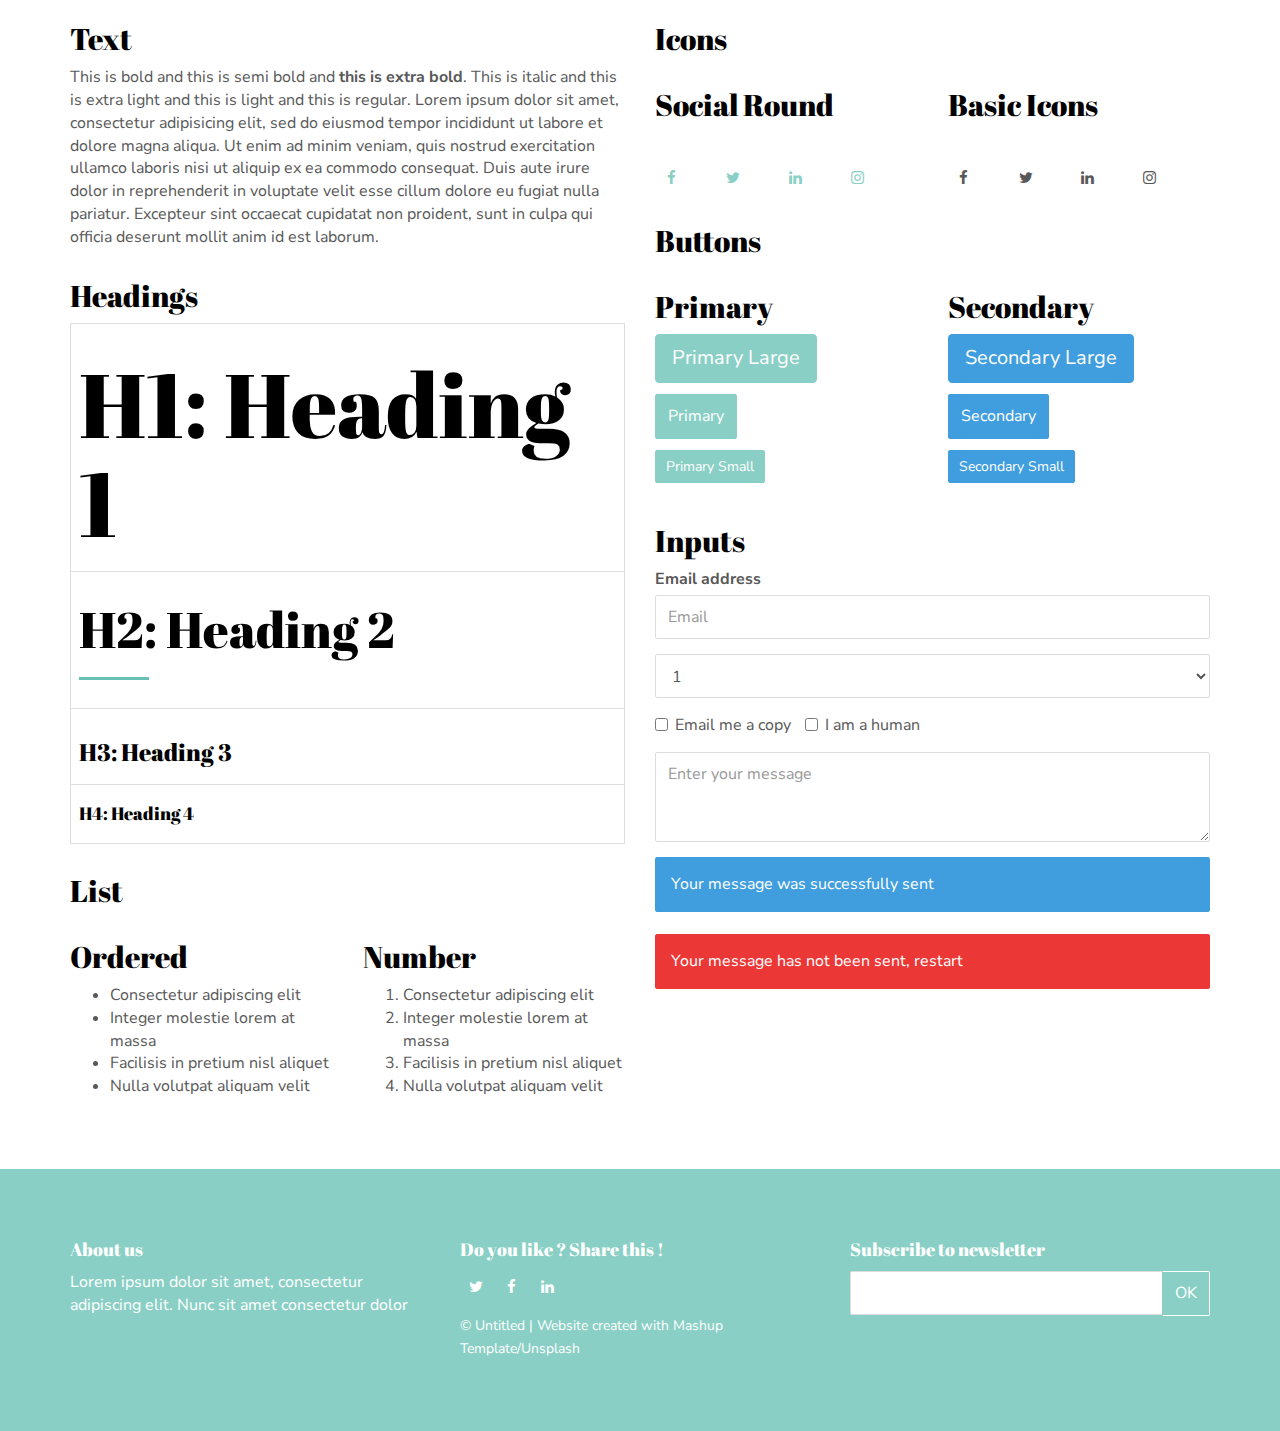
<file: components.html>
<!DOCTYPE html>
<html lang="en">

<head>
  <meta charset="UTF-8">
  <meta content="IE=edge" http-equiv="X-UA-Compatible">
  <meta content="width=device-width,initial-scale=1" name="viewport">
  <meta content="description" name="description">
  <meta name="google" content="notranslate" />
  <meta content="Mashup templates have been developped by Orson.io team" name="author">

  <!-- Disable tap highlight on IE -->
  <meta name="msapplication-tap-highlight" content="no">
  
  <link href="./assets/apple-touch-icon.png" rel="apple-touch-icon">
  <link href="./assets/favicon.ico" rel="icon">

  <title>Title page</title>  

<link href="./main.97292821.css" rel="stylesheet"></head>

<body>

 <!-- Add your content of header -->
<header>
  <nav class="navbar navbar-inverse navbar-fixed-top">
    <div class="container">
      <div class="navbar-header">
        <button type="button" class="navbar-toggle collapsed">
          <span class="sr-only">Toggle navigation</span>
          <span class="icon-bar"></span>
          <span class="icon-bar"></span>
          <span class="icon-bar"></span>
        </button>
      </div>

      <div class="navbar-collapse">
        <button type="button" class="close" aria-label="Close"><span aria-hidden="true">&times;</span></button>
        <ul class="nav navbar-nav navbar-right">
            <li><a href="./index.html#contact-section-container" title="" class="anchor-link">Contact Us</a></li>
            <li>
                <p>
                    <a href="./components.html" class="btn btn-default navbar-btn" >Components</a>
                </p>
            </li>


        </ul>

      </div>
    </div>
  </nav>
</header>



<!-- Add your site or app content here -->
  <div class="container">
    <div class="row">
      <div class="col-xs-12 col-md-6">

        <div class="template-example">
          <h2 class="template-title-example">Text</h2>
          <p>This is bold and this is semi bold and <b>this is extra bold</b>. This is italic and this is extra light and this is light
          and this is regular. Lorem ipsum dolor sit amet, consectetur adipisicing elit, sed do eiusmod
          tempor incididunt ut labore et dolore magna aliqua. Ut enim ad minim veniam,
          quis nostrud exercitation ullamco laboris nisi ut aliquip ex ea commodo
          consequat. Duis aute irure dolor in reprehenderit in voluptate velit esse
          cillum dolore eu fugiat nulla pariatur. Excepteur sint occaecat cupidatat non
          proident, sunt in culpa qui officia deserunt mollit anim id est laborum.
          </p>
        </div>

        <div class="template-example">
          <h2 class="template-title-example">Headings</h2>
          
          <table class="table table-bordered">
            <tr><td><h1>H1: Heading 1</h1></td></tr>
            <tr><td><h2>H2: Heading 2</h2></td></tr>
            <tr><td><h3>H3: Heading 3</h3></td></tr>
            <tr><td><h4>H4: Heading 4</h4></td></tr>
          </table>
        </div>

        <div class="template-example">
          <h2 class="template-title-example">List</h2>
          <div class="row">
            <div class="col-md-6">
              <h3 class="template-title-example">Ordered</h3>
              <ul>
                <li>Consectetur adipiscing elit</li>
                <li>Integer molestie lorem at massa</li>
                <li>Facilisis in pretium nisl aliquet</li>
                <li>Nulla volutpat aliquam velit</li>
              </ul>
            </div>
            <div class="col-md-6">
              <h3 class="template-title-example">Number</h3>
              <ol>
                <li>Consectetur adipiscing elit</li>
                <li>Integer molestie lorem at massa</li>
                <li>Facilisis in pretium nisl aliquet</li>
                <li>Nulla volutpat aliquam velit</li>
              </ol>
            </div>
          </div>
        </div>

        
      </div>

      <div class="col-xs-12 col-md-6">
        <div class="template-example">
          <h2 class="template-title-example">Icons</h2>
          
          <div class="row">
            <div class="col-md-6">
              <h3 class="template-title-example">Social Round</h2>
              <ul class="list-icons">
                <li>
                  <a href="" class="social-round-icon fa-icon">
                    <i class="fa fa-facebook"></i>
                  </a>
                </li>
                <li>
                  <a href="" class="social-round-icon fa-icon">
                    <i class="fa fa-twitter"></i>
                  </a>
                </li>
                <li>
                  <a href="" class="social-round-icon fa-icon">
                    <i class="fa fa-linkedin"></i>
                  </a>
                </li>
                <li>
                  <a href="" class="social-round-icon fa-icon">
                    <i class="fa fa-instagram"></i>
                  </a>
                </li>
              </ul>
            </div>
            <div class="col-md-6">
               <h3 class="template-title-example">Basic Icons</h2>
                <ul class="list-icons">
                  <li>
                    <span class="fa-icon">
                      <i class="fa fa-facebook"></i>
                    </span>
                  </li>
                  <li>
                    <span class="fa-icon">
                      <i class="fa fa-twitter"></i>
                    </span>
                  </li>
                  <li>
                    <span class="fa-icon">
                      <i class="fa fa-linkedin"></i>
                    </span>
                  </li>
                  <li>
                    <span class="fa-icon">
                      <i class="fa fa-instagram"></i>
                    </span>
                  </li>
                </ul>
            </div>

          </div>


          


        </div>

        <div class="template-example">
          <h2 class="template-title-example">Buttons</h2>
          <div class="row">
            <div class="col-md-6">
              <h3 class="template-title-example">Primary</h2>
              <div class="row">
                  <div class="col-md-6">
                  <p><a href="" class="btn btn-primary btn-lg">Primary Large</a></p>
                  <p><a href="" class="btn btn-primary">Primary </a></p>
                  <p><a href="" class="btn btn-primary btn-sm">Primary Small</a></p>
                </div>
              </div>

            </div>

            <div class="col-md-6">
              <h3 class="template-title-example">Secondary</h2>
              <div class="row">
                  <div class="col-md-6">
                  <p><a href="" class="btn btn-info btn-lg">Secondary Large</a></p>
                  <p><a href="" class="btn btn-info">Secondary </a></p>
                  <p><a href="" class="btn btn-info btn-sm">Secondary Small</a></p>
                </div>
              </div>
            </div>
          </div>
        </div>
        
        <div class="template-example">
          <h2 class="template-title-example">Inputs</h2>

            <div class="form-group">
              <label for="exampleInputEmail1">Email address</label>
              <input type="email" class="form-control" id="exampleInputEmail1" placeholder="Email">
            </div>

            <div class="form-group">
              <select class="form-control">
                <option>1</option>
                <option>2</option>
                <option>3</option>
                <option>4</option>
                <option>5</option>
              </select>
            </div>

            <div class="form-group">
              <label class="checkbox-inline">
                <input 
                type="checkbox" id="inlineCheckbox1" value="option1"> Email me a copy
              </label>
              <label class="checkbox-inline">
                <input type="checkbox" id="inlineCheckbox2" value="option2"> I am a human
              </label>
            </div>

            <div class="form-group">
              <textarea class="form-control" rows="3" placeholder="Enter your message"></textarea>
            </div>
            
            <div class="alert alert-success" role="alert">Your message was successfully sent</div>
            <div class="alert alert-danger" role="alert">Your message has not been sent, restart</div>
        </div>




      </div>
    </div>
  </div>

<footer class="footer-container white-text-container">
    <div class="container">
        <div class="row">
                <div class="col-md-4">
                    <h4>About us</h4>
                    <p>Lorem ipsum dolor sit amet, consectetur adipiscing elit. Nunc sit amet consectetur dolor</p>
                </div>

                <div class="col-md-4">
                    <h4>Do you like ? Share this !</h4>
                    <div>
                        <p>
                            <a href="https://www.twitter.com" class="fa-icon" title="">
                        <i class="fa fa-twitter" aria-hidden="true"></i>
                        </a>
                            <a href="https://www.facebook.com" class="fa-icon" title="">
                                <i class="fa fa-facebook" aria-hidden="true"></i>
                            </a>
                            <a href="https://www.linkedin.com" class="fa-icon" title="">
                                <i class="fa fa-linkedin" aria-hidden="true"></i>
                            </a>
                        </p>
                    </div>
                    <div>
                        <p><small>© Untitled | Website created with <a href="http://www.mashup-template.com/" title="Create website with free html template">Mashup Template</a>/<a href="https://www.unsplash.com/" title="Beautiful Free Images">Unsplash</a></small></p>
                    </div>

                </div>

                <div class="col-md-4">
                        
                    <h4>Subscribe to newsletter</h4>
                    
                    <div class="form-group">
                        <div class="input-group">
                            <input type="text" class="form-control footer-input-text">
                            <div class="input-group-btn">
                                <button type="button" class="btn btn-default btn-newsletter ">OK</button>
                            </div>
                        </div>
                        
                        
                    </div>
                </div>
        </div>
    </div>
</footer>

<script>
document.addEventListener("DOMContentLoaded", function (event) {
  navbarToggleSidebar();
});
</script>
<script type="text/javascript" src="./main.faaf51f9.js"></script>
</file>
<file: main.97292821.css>
@import url(https://fonts.googleapis.com/css?family=Abril+Fatface|Lato|Nunito+Sans:400,600);@import url(https://maxcdn.bootstrapcdn.com/font-awesome/4.7.0/css/font-awesome.min.css);/*!
 * Bootstrap v3.3.7 (http://getbootstrap.com)
 * Copyright 2011-2016 Twitter, Inc.
 * Licensed under MIT (https://github.com/twbs/bootstrap/blob/master/LICENSE)
 */
/*! normalize.css v3.0.3 | MIT License | github.com/necolas/normalize.css */html{font-family:sans-serif;-ms-text-size-adjust:100%;-webkit-text-size-adjust:100%}body{margin:0}article,aside,details,figcaption,figure,footer,header,hgroup,main,menu,nav,section,summary{display:block}audio,canvas,progress,video{display:inline-block;vertical-align:baseline}audio:not([controls]){display:none;height:0}[hidden],template{display:none}a{background-color:transparent}a:active,a:hover{outline:0}abbr[title]{border-bottom:1px dotted}b,strong{font-weight:700}dfn{font-style:italic}h1{font-size:2em;margin:.67em 0}mark{background:#ff0;color:#000}small{font-size:80%}sub,sup{font-size:75%;line-height:0;position:relative;vertical-align:baseline}sup{top:-.5em}sub{bottom:-.25em}img{border:0}svg:not(:root){overflow:hidden}figure{margin:1em 40px}hr{box-sizing:content-box;height:0}pre{overflow:auto}code,kbd,pre,samp{font-family:monospace,monospace;font-size:1em}button,input,optgroup,select,textarea{color:inherit;font:inherit;margin:0}button{overflow:visible}button,select{text-transform:none}button,html input[type=button],input[type=reset],input[type=submit]{-webkit-appearance:button;cursor:pointer}button[disabled],html input[disabled]{cursor:default}button::-moz-focus-inner,input::-moz-focus-inner{border:0;padding:0}input{line-height:normal}input[type=checkbox],input[type=radio]{box-sizing:border-box;padding:0}input[type=number]::-webkit-inner-spin-button,input[type=number]::-webkit-outer-spin-button{height:auto}input[type=search]{-webkit-appearance:textfield;box-sizing:content-box}input[type=search]::-webkit-search-cancel-button,input[type=search]::-webkit-search-decoration{-webkit-appearance:none}fieldset{border:1px solid silver;margin:0 2px;padding:.35em .625em .75em}textarea{overflow:auto}optgroup{font-weight:700}table{border-collapse:collapse;border-spacing:0}td,th{padding:0}

/*! Source: https://github.com/h5bp/html5-boilerplate/blob/master/src/css/main.css */@media print{*,:after,:before{background:transparent!important;color:#000!important;box-shadow:none!important;text-shadow:none!important}a,a:visited{text-decoration:underline}a[href]:after{content:" (" attr(href) ")"}abbr[title]:after{content:" (" attr(title) ")"}a[href^="#"]:after,a[href^="javascript:"]:after{content:""}blockquote,pre{border:1px solid #999;page-break-inside:avoid}thead{display:table-header-group}img,tr{page-break-inside:avoid}img{max-width:100%!important}h2,h3,p{orphans:3;widows:3}h2,h3{page-break-after:avoid}.navbar{display:none}.btn>.caret,.dropup>.btn>.caret{border-top-color:#000!important}.label{border:1px solid #000}.table{border-collapse:collapse!important}.table td,.table th{background-color:#fff!important}.table-bordered td,.table-bordered th{border:1px solid #ddd!important}}*,:after,:before{-webkit-box-sizing:border-box;-moz-box-sizing:border-box;box-sizing:border-box}html{font-size:10px;-webkit-tap-highlight-color:transparent}body{font-family:Nunito Sans,Helvetica,Arial,sans-serif;font-size:16px;line-height:1.42857;color:#585858;background-color:#fff}button,input,select,textarea{font-family:inherit;font-size:inherit;line-height:inherit}a{color:#8acfc5;text-decoration:none}a:focus,a:hover{color:#54b9aa;text-decoration:underline}a:focus{outline:5px auto -webkit-focus-ring-color;outline-offset:-2px}figure{margin:0}img{vertical-align:middle}.img-responsive{display:block;max-width:100%;height:auto}.img-rounded{border-radius:4px}.img-thumbnail{padding:4px;line-height:1.42857;background-color:#fff;border:1px solid #ddd;border-radius:2px;-webkit-transition:all .2s ease-in-out;-o-transition:all .2s ease-in-out;transition:all .2s ease-in-out;display:inline-block;max-width:100%;height:auto}.img-circle{border-radius:50%}hr{margin-top:22px;margin-bottom:22px;border:0;border-top:1px solid #eee}.sr-only{position:absolute;width:1px;height:1px;margin:-1px;padding:0;overflow:hidden;clip:rect(0,0,0,0);border:0}.sr-only-focusable:active,.sr-only-focusable:focus{position:static;width:auto;height:auto;margin:0;overflow:visible;clip:auto}[role=button]{cursor:pointer}.h1,.h2,.h3,.h4,.h5,.h6,h1,h2,h3,h4,h5,h6{font-family:Abril Fatface,Times New Roman,Times,serif;font-weight:500;line-height:1.1;color:#000}.h1 .small,.h1 small,.h2 .small,.h2 small,.h3 .small,.h3 small,.h4 .small,.h4 small,.h5 .small,.h5 small,.h6 .small,.h6 small,h1 .small,h1 small,h2 .small,h2 small,h3 .small,h3 small,h4 .small,h4 small,h5 .small,h5 small,h6 .small,h6 small{font-weight:400;line-height:1;color:#777}.h1,.h2,.h3,h1,h2,h3{margin-top:22px;margin-bottom:11px}.h1 .small,.h1 small,.h2 .small,.h2 small,.h3 .small,.h3 small,h1 .small,h1 small,h2 .small,h2 small,h3 .small,h3 small{font-size:65%}.h4,.h5,.h6,h4,h5,h6{margin-top:11px;margin-bottom:11px}.h4 .small,.h4 small,.h5 .small,.h5 small,.h6 .small,.h6 small,h4 .small,h4 small,h5 .small,h5 small,h6 .small,h6 small{font-size:75%}.h1,h1{font-size:90px}.h2,h2{font-size:50px}.h3,h3{font-size:24px}.h4,.h5,h4,h5{font-size:18px}.h6,h6{font-size:16px}p{margin:0 0 11px}.lead{margin-bottom:22px;font-size:18px;font-weight:300;line-height:1.4}@media (min-width:768px){.lead{font-size:24px}}.small,small{font-size:87%}.mark,mark{background-color:#fcf8e3;padding:.2em}.text-left{text-align:left}.text-right{text-align:right}.text-center{text-align:center}.text-justify{text-align:justify}.text-nowrap{white-space:nowrap}.text-lowercase{text-transform:lowercase}.initialism,.text-uppercase{text-transform:uppercase}.text-capitalize{text-transform:capitalize}.text-muted{color:#777}.text-primary{color:#8acfc5}a.text-primary:focus,a.text-primary:hover{color:#66c0b3}.text-success{color:#fff}a.text-success:focus,a.text-success:hover{color:#e6e6e6}.text-info{color:#31708f}a.text-info:focus,a.text-info:hover{color:#245269}.text-warning{color:#8a6d3b}a.text-warning:focus,a.text-warning:hover{color:#66512c}.text-danger{color:#fff}a.text-danger:focus,a.text-danger:hover{color:#e6e6e6}.bg-primary{color:#fff;background-color:#8acfc5}a.bg-primary:focus,a.bg-primary:hover{background-color:#66c0b3}.bg-success{background-color:#409ede}a.bg-success:focus,a.bg-success:hover{background-color:#2385c8}.bg-info{background-color:#d9edf7}a.bg-info:focus,a.bg-info:hover{background-color:#afd9ee}.bg-warning{background-color:#fcf8e3}a.bg-warning:focus,a.bg-warning:hover{background-color:#f7ecb5}.bg-danger{background-color:#ec3737}a.bg-danger:focus,a.bg-danger:hover{background-color:#db1515}.page-header{padding-bottom:10px;margin:44px 0 22px;border-bottom:1px solid #eee}ol,ul{margin-top:0;margin-bottom:11px}ol ol,ol ul,ul ol,ul ul{margin-bottom:0}.list-inline,.list-unstyled{padding-left:0;list-style:none}.list-inline{margin-left:-5px}.list-inline>li{display:inline-block;padding-left:5px;padding-right:5px}dl{margin-top:0;margin-bottom:22px}dd,dt{line-height:1.42857}dt{font-weight:700}dd{margin-left:0}.dl-horizontal dd:after,.dl-horizontal dd:before{content:" ";display:table}.dl-horizontal dd:after{clear:both}@media (min-width:768px){.dl-horizontal dt{float:left;width:160px;clear:left;text-align:right;overflow:hidden;text-overflow:ellipsis;white-space:nowrap}.dl-horizontal dd{margin-left:180px}}abbr[data-original-title],abbr[title]{cursor:help;border-bottom:1px dotted #777}.initialism{font-size:90%}blockquote{padding:11px 22px;margin:0 0 22px;font-size:20px;border-left:5px solid #eee}blockquote ol:last-child,blockquote p:last-child,blockquote ul:last-child{margin-bottom:0}blockquote .small,blockquote footer,blockquote small{display:block;font-size:80%;line-height:1.42857;color:#777}blockquote .small:before,blockquote footer:before,blockquote small:before{content:"\2014   \A0"}.blockquote-reverse,blockquote.pull-right{padding-right:15px;padding-left:0;border-right:5px solid #eee;border-left:0;text-align:right}.blockquote-reverse .small:before,.blockquote-reverse footer:before,.blockquote-reverse small:before,blockquote.pull-right .small:before,blockquote.pull-right footer:before,blockquote.pull-right small:before{content:""}.blockquote-reverse .small:after,.blockquote-reverse footer:after,.blockquote-reverse small:after,blockquote.pull-right .small:after,blockquote.pull-right footer:after,blockquote.pull-right small:after{content:"\A0   \2014"}address{margin-bottom:22px;font-style:normal;line-height:1.42857}code,kbd,pre,samp{font-family:Menlo,Monaco,Consolas,Courier New,monospace}code{color:#c7254e;background-color:#f9f2f4}code,kbd{padding:2px 4px;font-size:90%;border-radius:2px}kbd{color:#fff;background-color:#333;box-shadow:inset 0 -1px 0 rgba(0,0,0,.25)}kbd kbd{padding:0;font-size:100%;font-weight:700;box-shadow:none}pre{display:block;padding:10.5px;margin:0 0 11px;font-size:15px;line-height:1.42857;word-break:break-all;word-wrap:break-word;color:#333;background-color:#f5f5f5;border:1px solid #ccc;border-radius:2px}pre code{padding:0;font-size:inherit;color:inherit;white-space:pre-wrap;background-color:transparent;border-radius:0}.pre-scrollable{max-height:340px;overflow-y:scroll}.container{margin-right:auto;margin-left:auto;padding-left:15px;padding-right:15px}.container:after,.container:before{content:" ";display:table}.container:after{clear:both}@media (min-width:768px){.container{width:750px}}@media (min-width:992px){.container{width:970px}}@media (min-width:1200px){.container{width:1170px}}.container-fluid{margin-right:auto;margin-left:auto;padding-left:15px;padding-right:15px}.container-fluid:after,.container-fluid:before{content:" ";display:table}.container-fluid:after{clear:both}.row{margin-left:-15px;margin-right:-15px}.row:after,.row:before{content:" ";display:table}.row:after{clear:both}.col-lg-1,.col-lg-2,.col-lg-3,.col-lg-4,.col-lg-5,.col-lg-6,.col-lg-7,.col-lg-8,.col-lg-9,.col-lg-10,.col-lg-11,.col-lg-12,.col-md-1,.col-md-2,.col-md-3,.col-md-4,.col-md-5,.col-md-6,.col-md-7,.col-md-8,.col-md-9,.col-md-10,.col-md-11,.col-md-12,.col-sm-1,.col-sm-2,.col-sm-3,.col-sm-4,.col-sm-5,.col-sm-6,.col-sm-7,.col-sm-8,.col-sm-9,.col-sm-10,.col-sm-11,.col-sm-12,.col-xs-1,.col-xs-2,.col-xs-3,.col-xs-4,.col-xs-5,.col-xs-6,.col-xs-7,.col-xs-8,.col-xs-9,.col-xs-10,.col-xs-11,.col-xs-12{position:relative;min-height:1px;padding-left:15px;padding-right:15px}.col-xs-1,.col-xs-2,.col-xs-3,.col-xs-4,.col-xs-5,.col-xs-6,.col-xs-7,.col-xs-8,.col-xs-9,.col-xs-10,.col-xs-11,.col-xs-12{float:left}.col-xs-1{width:8.33333%}.col-xs-2{width:16.66667%}.col-xs-3{width:25%}.col-xs-4{width:33.33333%}.col-xs-5{width:41.66667%}.col-xs-6{width:50%}.col-xs-7{width:58.33333%}.col-xs-8{width:66.66667%}.col-xs-9{width:75%}.col-xs-10{width:83.33333%}.col-xs-11{width:91.66667%}.col-xs-12{width:100%}.col-xs-pull-0{right:auto}.col-xs-pull-1{right:8.33333%}.col-xs-pull-2{right:16.66667%}.col-xs-pull-3{right:25%}.col-xs-pull-4{right:33.33333%}.col-xs-pull-5{right:41.66667%}.col-xs-pull-6{right:50%}.col-xs-pull-7{right:58.33333%}.col-xs-pull-8{right:66.66667%}.col-xs-pull-9{right:75%}.col-xs-pull-10{right:83.33333%}.col-xs-pull-11{right:91.66667%}.col-xs-pull-12{right:100%}.col-xs-push-0{left:auto}.col-xs-push-1{left:8.33333%}.col-xs-push-2{left:16.66667%}.col-xs-push-3{left:25%}.col-xs-push-4{left:33.33333%}.col-xs-push-5{left:41.66667%}.col-xs-push-6{left:50%}.col-xs-push-7{left:58.33333%}.col-xs-push-8{left:66.66667%}.col-xs-push-9{left:75%}.col-xs-push-10{left:83.33333%}.col-xs-push-11{left:91.66667%}.col-xs-push-12{left:100%}.col-xs-offset-0{margin-left:0}.col-xs-offset-1{margin-left:8.33333%}.col-xs-offset-2{margin-left:16.66667%}.col-xs-offset-3{margin-left:25%}.col-xs-offset-4{margin-left:33.33333%}.col-xs-offset-5{margin-left:41.66667%}.col-xs-offset-6{margin-left:50%}.col-xs-offset-7{margin-left:58.33333%}.col-xs-offset-8{margin-left:66.66667%}.col-xs-offset-9{margin-left:75%}.col-xs-offset-10{margin-left:83.33333%}.col-xs-offset-11{margin-left:91.66667%}.col-xs-offset-12{margin-left:100%}@media (min-width:768px){.col-sm-1,.col-sm-2,.col-sm-3,.col-sm-4,.col-sm-5,.col-sm-6,.col-sm-7,.col-sm-8,.col-sm-9,.col-sm-10,.col-sm-11,.col-sm-12{float:left}.col-sm-1{width:8.33333%}.col-sm-2{width:16.66667%}.col-sm-3{width:25%}.col-sm-4{width:33.33333%}.col-sm-5{width:41.66667%}.col-sm-6{width:50%}.col-sm-7{width:58.33333%}.col-sm-8{width:66.66667%}.col-sm-9{width:75%}.col-sm-10{width:83.33333%}.col-sm-11{width:91.66667%}.col-sm-12{width:100%}.col-sm-pull-0{right:auto}.col-sm-pull-1{right:8.33333%}.col-sm-pull-2{right:16.66667%}.col-sm-pull-3{right:25%}.col-sm-pull-4{right:33.33333%}.col-sm-pull-5{right:41.66667%}.col-sm-pull-6{right:50%}.col-sm-pull-7{right:58.33333%}.col-sm-pull-8{right:66.66667%}.col-sm-pull-9{right:75%}.col-sm-pull-10{right:83.33333%}.col-sm-pull-11{right:91.66667%}.col-sm-pull-12{right:100%}.col-sm-push-0{left:auto}.col-sm-push-1{left:8.33333%}.col-sm-push-2{left:16.66667%}.col-sm-push-3{left:25%}.col-sm-push-4{left:33.33333%}.col-sm-push-5{left:41.66667%}.col-sm-push-6{left:50%}.col-sm-push-7{left:58.33333%}.col-sm-push-8{left:66.66667%}.col-sm-push-9{left:75%}.col-sm-push-10{left:83.33333%}.col-sm-push-11{left:91.66667%}.col-sm-push-12{left:100%}.col-sm-offset-0{margin-left:0}.col-sm-offset-1{margin-left:8.33333%}.col-sm-offset-2{margin-left:16.66667%}.col-sm-offset-3{margin-left:25%}.col-sm-offset-4{margin-left:33.33333%}.col-sm-offset-5{margin-left:41.66667%}.col-sm-offset-6{margin-left:50%}.col-sm-offset-7{margin-left:58.33333%}.col-sm-offset-8{margin-left:66.66667%}.col-sm-offset-9{margin-left:75%}.col-sm-offset-10{margin-left:83.33333%}.col-sm-offset-11{margin-left:91.66667%}.col-sm-offset-12{margin-left:100%}}@media (min-width:992px){.col-md-1,.col-md-2,.col-md-3,.col-md-4,.col-md-5,.col-md-6,.col-md-7,.col-md-8,.col-md-9,.col-md-10,.col-md-11,.col-md-12{float:left}.col-md-1{width:8.33333%}.col-md-2{width:16.66667%}.col-md-3{width:25%}.col-md-4{width:33.33333%}.col-md-5{width:41.66667%}.col-md-6{width:50%}.col-md-7{width:58.33333%}.col-md-8{width:66.66667%}.col-md-9{width:75%}.col-md-10{width:83.33333%}.col-md-11{width:91.66667%}.col-md-12{width:100%}.col-md-pull-0{right:auto}.col-md-pull-1{right:8.33333%}.col-md-pull-2{right:16.66667%}.col-md-pull-3{right:25%}.col-md-pull-4{right:33.33333%}.col-md-pull-5{right:41.66667%}.col-md-pull-6{right:50%}.col-md-pull-7{right:58.33333%}.col-md-pull-8{right:66.66667%}.col-md-pull-9{right:75%}.col-md-pull-10{right:83.33333%}.col-md-pull-11{right:91.66667%}.col-md-pull-12{right:100%}.col-md-push-0{left:auto}.col-md-push-1{left:8.33333%}.col-md-push-2{left:16.66667%}.col-md-push-3{left:25%}.col-md-push-4{left:33.33333%}.col-md-push-5{left:41.66667%}.col-md-push-6{left:50%}.col-md-push-7{left:58.33333%}.col-md-push-8{left:66.66667%}.col-md-push-9{left:75%}.col-md-push-10{left:83.33333%}.col-md-push-11{left:91.66667%}.col-md-push-12{left:100%}.col-md-offset-0{margin-left:0}.col-md-offset-1{margin-left:8.33333%}.col-md-offset-2{margin-left:16.66667%}.col-md-offset-3{margin-left:25%}.col-md-offset-4{margin-left:33.33333%}.col-md-offset-5{margin-left:41.66667%}.col-md-offset-6{margin-left:50%}.col-md-offset-7{margin-left:58.33333%}.col-md-offset-8{margin-left:66.66667%}.col-md-offset-9{margin-left:75%}.col-md-offset-10{margin-left:83.33333%}.col-md-offset-11{margin-left:91.66667%}.col-md-offset-12{margin-left:100%}}@media (min-width:1200px){.col-lg-1,.col-lg-2,.col-lg-3,.col-lg-4,.col-lg-5,.col-lg-6,.col-lg-7,.col-lg-8,.col-lg-9,.col-lg-10,.col-lg-11,.col-lg-12{float:left}.col-lg-1{width:8.33333%}.col-lg-2{width:16.66667%}.col-lg-3{width:25%}.col-lg-4{width:33.33333%}.col-lg-5{width:41.66667%}.col-lg-6{width:50%}.col-lg-7{width:58.33333%}.col-lg-8{width:66.66667%}.col-lg-9{width:75%}.col-lg-10{width:83.33333%}.col-lg-11{width:91.66667%}.col-lg-12{width:100%}.col-lg-pull-0{right:auto}.col-lg-pull-1{right:8.33333%}.col-lg-pull-2{right:16.66667%}.col-lg-pull-3{right:25%}.col-lg-pull-4{right:33.33333%}.col-lg-pull-5{right:41.66667%}.col-lg-pull-6{right:50%}.col-lg-pull-7{right:58.33333%}.col-lg-pull-8{right:66.66667%}.col-lg-pull-9{right:75%}.col-lg-pull-10{right:83.33333%}.col-lg-pull-11{right:91.66667%}.col-lg-pull-12{right:100%}.col-lg-push-0{left:auto}.col-lg-push-1{left:8.33333%}.col-lg-push-2{left:16.66667%}.col-lg-push-3{left:25%}.col-lg-push-4{left:33.33333%}.col-lg-push-5{left:41.66667%}.col-lg-push-6{left:50%}.col-lg-push-7{left:58.33333%}.col-lg-push-8{left:66.66667%}.col-lg-push-9{left:75%}.col-lg-push-10{left:83.33333%}.col-lg-push-11{left:91.66667%}.col-lg-push-12{left:100%}.col-lg-offset-0{margin-left:0}.col-lg-offset-1{margin-left:8.33333%}.col-lg-offset-2{margin-left:16.66667%}.col-lg-offset-3{margin-left:25%}.col-lg-offset-4{margin-left:33.33333%}.col-lg-offset-5{margin-left:41.66667%}.col-lg-offset-6{margin-left:50%}.col-lg-offset-7{margin-left:58.33333%}.col-lg-offset-8{margin-left:66.66667%}.col-lg-offset-9{margin-left:75%}.col-lg-offset-10{margin-left:83.33333%}.col-lg-offset-11{margin-left:91.66667%}.col-lg-offset-12{margin-left:100%}}table{background-color:transparent}caption{padding-top:8px;padding-bottom:8px;color:#777}caption,th{text-align:left}.table{width:100%;max-width:100%;margin-bottom:22px}.table>tbody>tr>td,.table>tbody>tr>th,.table>tfoot>tr>td,.table>tfoot>tr>th,.table>thead>tr>td,.table>thead>tr>th{padding:8px;line-height:1.42857;vertical-align:top;border-top:1px solid #ddd}.table>thead>tr>th{vertical-align:bottom;border-bottom:2px solid #ddd}.table>caption+thead>tr:first-child>td,.table>caption+thead>tr:first-child>th,.table>colgroup+thead>tr:first-child>td,.table>colgroup+thead>tr:first-child>th,.table>thead:first-child>tr:first-child>td,.table>thead:first-child>tr:first-child>th{border-top:0}.table>tbody+tbody{border-top:2px solid #ddd}.table .table{background-color:#fff}.table-condensed>tbody>tr>td,.table-condensed>tbody>tr>th,.table-condensed>tfoot>tr>td,.table-condensed>tfoot>tr>th,.table-condensed>thead>tr>td,.table-condensed>thead>tr>th{padding:5px}.table-bordered,.table-bordered>tbody>tr>td,.table-bordered>tbody>tr>th,.table-bordered>tfoot>tr>td,.table-bordered>tfoot>tr>th,.table-bordered>thead>tr>td,.table-bordered>thead>tr>th{border:1px solid #ddd}.table-bordered>thead>tr>td,.table-bordered>thead>tr>th{border-bottom-width:2px}.table-striped>tbody>tr:nth-of-type(odd){background-color:#f9f9f9}.table-hover>tbody>tr:hover{background-color:#f5f5f5}table col[class*=col-]{position:static;float:none;display:table-column}table td[class*=col-],table th[class*=col-]{position:static;float:none;display:table-cell}.table>tbody>tr.active>td,.table>tbody>tr.active>th,.table>tbody>tr>td.active,.table>tbody>tr>th.active,.table>tfoot>tr.active>td,.table>tfoot>tr.active>th,.table>tfoot>tr>td.active,.table>tfoot>tr>th.active,.table>thead>tr.active>td,.table>thead>tr.active>th,.table>thead>tr>td.active,.table>thead>tr>th.active{background-color:#f5f5f5}.table-hover>tbody>tr.active:hover>td,.table-hover>tbody>tr.active:hover>th,.table-hover>tbody>tr:hover>.active,.table-hover>tbody>tr>td.active:hover,.table-hover>tbody>tr>th.active:hover{background-color:#e8e8e8}.table>tbody>tr.success>td,.table>tbody>tr.success>th,.table>tbody>tr>td.success,.table>tbody>tr>th.success,.table>tfoot>tr.success>td,.table>tfoot>tr.success>th,.table>tfoot>tr>td.success,.table>tfoot>tr>th.success,.table>thead>tr.success>td,.table>thead>tr.success>th,.table>thead>tr>td.success,.table>thead>tr>th.success{background-color:#409ede}.table-hover>tbody>tr.success:hover>td,.table-hover>tbody>tr.success:hover>th,.table-hover>tbody>tr:hover>.success,.table-hover>tbody>tr>td.success:hover,.table-hover>tbody>tr>th.success:hover{background-color:#2a93da}.table>tbody>tr.info>td,.table>tbody>tr.info>th,.table>tbody>tr>td.info,.table>tbody>tr>th.info,.table>tfoot>tr.info>td,.table>tfoot>tr.info>th,.table>tfoot>tr>td.info,.table>tfoot>tr>th.info,.table>thead>tr.info>td,.table>thead>tr.info>th,.table>thead>tr>td.info,.table>thead>tr>th.info{background-color:#d9edf7}.table-hover>tbody>tr.info:hover>td,.table-hover>tbody>tr.info:hover>th,.table-hover>tbody>tr:hover>.info,.table-hover>tbody>tr>td.info:hover,.table-hover>tbody>tr>th.info:hover{background-color:#c4e3f3}.table>tbody>tr.warning>td,.table>tbody>tr.warning>th,.table>tbody>tr>td.warning,.table>tbody>tr>th.warning,.table>tfoot>tr.warning>td,.table>tfoot>tr.warning>th,.table>tfoot>tr>td.warning,.table>tfoot>tr>th.warning,.table>thead>tr.warning>td,.table>thead>tr.warning>th,.table>thead>tr>td.warning,.table>thead>tr>th.warning{background-color:#fcf8e3}.table-hover>tbody>tr.warning:hover>td,.table-hover>tbody>tr.warning:hover>th,.table-hover>tbody>tr:hover>.warning,.table-hover>tbody>tr>td.warning:hover,.table-hover>tbody>tr>th.warning:hover{background-color:#faf2cc}.table>tbody>tr.danger>td,.table>tbody>tr.danger>th,.table>tbody>tr>td.danger,.table>tbody>tr>th.danger,.table>tfoot>tr.danger>td,.table>tfoot>tr.danger>th,.table>tfoot>tr>td.danger,.table>tfoot>tr>th.danger,.table>thead>tr.danger>td,.table>thead>tr.danger>th,.table>thead>tr>td.danger,.table>thead>tr>th.danger{background-color:#ec3737}.table-hover>tbody>tr.danger:hover>td,.table-hover>tbody>tr.danger:hover>th,.table-hover>tbody>tr:hover>.danger,.table-hover>tbody>tr>td.danger:hover,.table-hover>tbody>tr>th.danger:hover{background-color:#ea2020}.table-responsive{overflow-x:auto;min-height:.01%}@media screen and (max-width:767px){.table-responsive{width:100%;margin-bottom:16.5px;overflow-y:hidden;-ms-overflow-style:-ms-autohiding-scrollbar;border:1px solid #ddd}.table-responsive>.table{margin-bottom:0}.table-responsive>.table>tbody>tr>td,.table-responsive>.table>tbody>tr>th,.table-responsive>.table>tfoot>tr>td,.table-responsive>.table>tfoot>tr>th,.table-responsive>.table>thead>tr>td,.table-responsive>.table>thead>tr>th{white-space:nowrap}.table-responsive>.table-bordered{border:0}.table-responsive>.table-bordered>tbody>tr>td:first-child,.table-responsive>.table-bordered>tbody>tr>th:first-child,.table-responsive>.table-bordered>tfoot>tr>td:first-child,.table-responsive>.table-bordered>tfoot>tr>th:first-child,.table-responsive>.table-bordered>thead>tr>td:first-child,.table-responsive>.table-bordered>thead>tr>th:first-child{border-left:0}.table-responsive>.table-bordered>tbody>tr>td:last-child,.table-responsive>.table-bordered>tbody>tr>th:last-child,.table-responsive>.table-bordered>tfoot>tr>td:last-child,.table-responsive>.table-bordered>tfoot>tr>th:last-child,.table-responsive>.table-bordered>thead>tr>td:last-child,.table-responsive>.table-bordered>thead>tr>th:last-child{border-right:0}.table-responsive>.table-bordered>tbody>tr:last-child>td,.table-responsive>.table-bordered>tbody>tr:last-child>th,.table-responsive>.table-bordered>tfoot>tr:last-child>td,.table-responsive>.table-bordered>tfoot>tr:last-child>th{border-bottom:0}}fieldset{margin:0;min-width:0}fieldset,legend{padding:0;border:0}legend{display:block;width:100%;margin-bottom:22px;font-size:24px;line-height:inherit;color:#333;border-bottom:1px solid #e5e5e5}label{display:inline-block;max-width:100%;margin-bottom:5px;font-weight:700}input[type=search]{-webkit-box-sizing:border-box;-moz-box-sizing:border-box;box-sizing:border-box}input[type=checkbox],input[type=radio]{margin:4px 0 0;margin-top:1px\9;line-height:normal}input[type=file]{display:block}input[type=range]{display:block;width:100%}select[multiple],select[size]{height:auto}input[type=checkbox]:focus,input[type=file]:focus,input[type=radio]:focus{outline:5px auto -webkit-focus-ring-color;outline-offset:-2px}output{padding-top:11px}.form-control,output{display:block;font-size:16px;line-height:1.42857;color:#555}.form-control{width:100%;height:44px;padding:10px 12px;background-color:#fff;background-image:none;border:1px solid #ddd;border-radius:2px;-webkit-box-shadow:inset 0 1px 1px rgba(0,0,0,.075);box-shadow:inset 0 1px 1px rgba(0,0,0,.075);-webkit-transition:border-color .15s ease-in-out,box-shadow .15s ease-in-out;-o-transition:border-color ease-in-out .15s,box-shadow ease-in-out .15s;transition:border-color .15s ease-in-out,box-shadow .15s ease-in-out}.form-control:focus{border-color:#66afe9;-webkit-box-shadow:inset 0 1px 1px rgba(0,0,0,.075),0 0 8px rgba(102,175,233,.6);box-shadow:inset 0 1px 1px rgba(0,0,0,.075),0 0 8px rgba(102,175,233,.6)}.form-control::-moz-placeholder{color:#999;opacity:1}.form-control:-ms-input-placeholder{color:#999}.form-control::-webkit-input-placeholder{color:#999}.form-control::-ms-expand{border:0;background-color:transparent}.form-control[disabled],.form-control[readonly],fieldset[disabled] .form-control{background-color:#eee;opacity:1}.form-control[disabled],fieldset[disabled] .form-control{cursor:not-allowed}textarea.form-control{height:auto}input[type=search]{-webkit-appearance:none}@media screen and (-webkit-min-device-pixel-ratio:0){input[type=date].form-control,input[type=datetime-local].form-control,input[type=month].form-control,input[type=time].form-control{line-height:44px}.input-group-sm>.input-group-btn>input[type=date].btn,.input-group-sm>.input-group-btn>input[type=datetime-local].btn,.input-group-sm>.input-group-btn>input[type=month].btn,.input-group-sm>.input-group-btn>input[type=time].btn,.input-group-sm>input[type=date].form-control,.input-group-sm>input[type=date].input-group-addon,.input-group-sm>input[type=datetime-local].form-control,.input-group-sm>input[type=datetime-local].input-group-addon,.input-group-sm>input[type=month].form-control,.input-group-sm>input[type=month].input-group-addon,.input-group-sm>input[type=time].form-control,.input-group-sm>input[type=time].input-group-addon,.input-group-sm input[type=date],.input-group-sm input[type=datetime-local],.input-group-sm input[type=month],.input-group-sm input[type=time],input[type=date].input-sm,input[type=datetime-local].input-sm,input[type=month].input-sm,input[type=time].input-sm{line-height:33px}.input-group-lg>.input-group-btn>input[type=date].btn,.input-group-lg>.input-group-btn>input[type=datetime-local].btn,.input-group-lg>.input-group-btn>input[type=month].btn,.input-group-lg>.input-group-btn>input[type=time].btn,.input-group-lg>input[type=date].form-control,.input-group-lg>input[type=date].input-group-addon,.input-group-lg>input[type=datetime-local].form-control,.input-group-lg>input[type=datetime-local].input-group-addon,.input-group-lg>input[type=month].form-control,.input-group-lg>input[type=month].input-group-addon,.input-group-lg>input[type=time].form-control,.input-group-lg>input[type=time].input-group-addon,.input-group-lg input[type=date],.input-group-lg input[type=datetime-local],.input-group-lg input[type=month],.input-group-lg input[type=time],input[type=date].input-lg,input[type=datetime-local].input-lg,input[type=month].input-lg,input[type=time].input-lg{line-height:49px}}.form-group{margin-bottom:15px}.checkbox,.radio{position:relative;display:block;margin-top:10px;margin-bottom:10px}.checkbox label,.radio label{min-height:22px;padding-left:20px;margin-bottom:0;font-weight:400;cursor:pointer}.checkbox-inline input[type=checkbox],.checkbox input[type=checkbox],.radio-inline input[type=radio],.radio input[type=radio]{position:absolute;margin-left:-20px;margin-top:4px\9}.checkbox+.checkbox,.radio+.radio{margin-top:-5px}.checkbox-inline,.radio-inline{position:relative;display:inline-block;padding-left:20px;margin-bottom:0;vertical-align:middle;font-weight:400;cursor:pointer}.checkbox-inline+.checkbox-inline,.radio-inline+.radio-inline{margin-top:0;margin-left:10px}.checkbox-inline.disabled,.checkbox.disabled label,.radio-inline.disabled,.radio.disabled label,fieldset[disabled] .checkbox-inline,fieldset[disabled] .checkbox label,fieldset[disabled] .radio-inline,fieldset[disabled] .radio label,fieldset[disabled] input[type=checkbox],fieldset[disabled] input[type=radio],input[type=checkbox].disabled,input[type=checkbox][disabled],input[type=radio].disabled,input[type=radio][disabled]{cursor:not-allowed}.form-control-static{padding-top:11px;padding-bottom:11px;margin-bottom:0;min-height:38px}.form-control-static.input-lg,.form-control-static.input-sm,.input-group-lg>.form-control-static.form-control,.input-group-lg>.form-control-static.input-group-addon,.input-group-lg>.input-group-btn>.form-control-static.btn,.input-group-sm>.form-control-static.form-control,.input-group-sm>.form-control-static.input-group-addon,.input-group-sm>.input-group-btn>.form-control-static.btn{padding-left:0;padding-right:0}.input-group-sm>.form-control,.input-group-sm>.input-group-addon,.input-group-sm>.input-group-btn>.btn,.input-sm{height:33px;padding:5px 10px;font-size:14px;line-height:1.5;border-radius:2px}.input-group-sm>.input-group-btn>select.btn,.input-group-sm>select.form-control,.input-group-sm>select.input-group-addon,select.input-sm{height:33px;line-height:33px}.input-group-sm>.input-group-btn>select[multiple].btn,.input-group-sm>.input-group-btn>textarea.btn,.input-group-sm>select[multiple].form-control,.input-group-sm>select[multiple].input-group-addon,.input-group-sm>textarea.form-control,.input-group-sm>textarea.input-group-addon,select[multiple].input-sm,textarea.input-sm{height:auto}.form-group-sm .form-control{height:33px;padding:5px 10px;font-size:14px;line-height:1.5;border-radius:2px}.form-group-sm select.form-control{height:33px;line-height:33px}.form-group-sm select[multiple].form-control,.form-group-sm textarea.form-control{height:auto}.form-group-sm .form-control-static{height:33px;min-height:36px;padding:6px 10px;font-size:14px;line-height:1.5}.input-group-lg>.form-control,.input-group-lg>.input-group-addon,.input-group-lg>.input-group-btn>.btn,.input-lg{height:49px;padding:10px 16px;font-size:20px;line-height:1.33333;border-radius:4px}.input-group-lg>.input-group-btn>select.btn,.input-group-lg>select.form-control,.input-group-lg>select.input-group-addon,select.input-lg{height:49px;line-height:49px}.input-group-lg>.input-group-btn>select[multiple].btn,.input-group-lg>.input-group-btn>textarea.btn,.input-group-lg>select[multiple].form-control,.input-group-lg>select[multiple].input-group-addon,.input-group-lg>textarea.form-control,.input-group-lg>textarea.input-group-addon,select[multiple].input-lg,textarea.input-lg{height:auto}.form-group-lg .form-control{height:49px;padding:10px 16px;font-size:20px;line-height:1.33333;border-radius:4px}.form-group-lg select.form-control{height:49px;line-height:49px}.form-group-lg select[multiple].form-control,.form-group-lg textarea.form-control{height:auto}.form-group-lg .form-control-static{height:49px;min-height:42px;padding:11px 16px;font-size:20px;line-height:1.33333}.has-feedback{position:relative}.has-feedback .form-control{padding-right:55px}.form-control-feedback{position:absolute;top:0;right:0;z-index:2;display:block;width:44px;height:44px;line-height:44px;text-align:center;pointer-events:none}.form-group-lg .form-control+.form-control-feedback,.input-group-lg+.form-control-feedback,.input-group-lg>.form-control+.form-control-feedback,.input-group-lg>.input-group-addon+.form-control-feedback,.input-group-lg>.input-group-btn>.btn+.form-control-feedback,.input-lg+.form-control-feedback{width:49px;height:49px;line-height:49px}.form-group-sm .form-control+.form-control-feedback,.input-group-sm+.form-control-feedback,.input-group-sm>.form-control+.form-control-feedback,.input-group-sm>.input-group-addon+.form-control-feedback,.input-group-sm>.input-group-btn>.btn+.form-control-feedback,.input-sm+.form-control-feedback{width:33px;height:33px;line-height:33px}.has-success .checkbox,.has-success .checkbox-inline,.has-success.checkbox-inline label,.has-success.checkbox label,.has-success .control-label,.has-success .help-block,.has-success .radio,.has-success .radio-inline,.has-success.radio-inline label,.has-success.radio label{color:#fff}.has-success .form-control{border-color:#fff;-webkit-box-shadow:inset 0 1px 1px rgba(0,0,0,.075);box-shadow:inset 0 1px 1px rgba(0,0,0,.075)}.has-success .form-control:focus{border-color:#e6e6e6;-webkit-box-shadow:inset 0 1px 1px rgba(0,0,0,.075),0 0 6px #fff;box-shadow:inset 0 1px 1px rgba(0,0,0,.075),0 0 6px #fff}.has-success .input-group-addon{color:#fff;border-color:#fff;background-color:#409ede}.has-success .form-control-feedback{color:#fff}.has-warning .checkbox,.has-warning .checkbox-inline,.has-warning.checkbox-inline label,.has-warning.checkbox label,.has-warning .control-label,.has-warning .help-block,.has-warning .radio,.has-warning .radio-inline,.has-warning.radio-inline label,.has-warning.radio label{color:#8a6d3b}.has-warning .form-control{border-color:#8a6d3b;-webkit-box-shadow:inset 0 1px 1px rgba(0,0,0,.075);box-shadow:inset 0 1px 1px rgba(0,0,0,.075)}.has-warning .form-control:focus{border-color:#66512c;-webkit-box-shadow:inset 0 1px 1px rgba(0,0,0,.075),0 0 6px #c0a16b;box-shadow:inset 0 1px 1px rgba(0,0,0,.075),0 0 6px #c0a16b}.has-warning .input-group-addon{color:#8a6d3b;border-color:#8a6d3b;background-color:#fcf8e3}.has-warning .form-control-feedback{color:#8a6d3b}.has-error .checkbox,.has-error .checkbox-inline,.has-error.checkbox-inline label,.has-error.checkbox label,.has-error .control-label,.has-error .help-block,.has-error .radio,.has-error .radio-inline,.has-error.radio-inline label,.has-error.radio label{color:#fff}.has-error .form-control{border-color:#fff;-webkit-box-shadow:inset 0 1px 1px rgba(0,0,0,.075);box-shadow:inset 0 1px 1px rgba(0,0,0,.075)}.has-error .form-control:focus{border-color:#e6e6e6;-webkit-box-shadow:inset 0 1px 1px rgba(0,0,0,.075),0 0 6px #fff;box-shadow:inset 0 1px 1px rgba(0,0,0,.075),0 0 6px #fff}.has-error .input-group-addon{color:#fff;border-color:#fff;background-color:#ec3737}.has-error .form-control-feedback{color:#fff}.has-feedback label~.form-control-feedback{top:27px}.has-feedback label.sr-only~.form-control-feedback{top:0}.help-block{display:block;margin-top:5px;margin-bottom:10px;color:#989898}@media (min-width:768px){.form-inline .form-group{display:inline-block;margin-bottom:0;vertical-align:middle}.form-inline .form-control{display:inline-block;width:auto;vertical-align:middle}.form-inline .form-control-static{display:inline-block}.form-inline .input-group{display:inline-table;vertical-align:middle}.form-inline .input-group .form-control,.form-inline .input-group .input-group-addon,.form-inline .input-group .input-group-btn{width:auto}.form-inline .input-group>.form-control{width:100%}.form-inline .control-label{margin-bottom:0;vertical-align:middle}.form-inline .checkbox,.form-inline .radio{display:inline-block;margin-top:0;margin-bottom:0;vertical-align:middle}.form-inline .checkbox label,.form-inline .radio label{padding-left:0}.form-inline .checkbox input[type=checkbox],.form-inline .radio input[type=radio]{position:relative;margin-left:0}.form-inline .has-feedback .form-control-feedback{top:0}}.form-horizontal .checkbox,.form-horizontal .checkbox-inline,.form-horizontal .radio,.form-horizontal .radio-inline{margin-top:0;margin-bottom:0;padding-top:11px}.form-horizontal .checkbox,.form-horizontal .radio{min-height:33px}.form-horizontal .form-group{margin-left:-15px;margin-right:-15px}.form-horizontal .form-group:after,.form-horizontal .form-group:before{content:" ";display:table}.form-horizontal .form-group:after{clear:both}@media (min-width:768px){.form-horizontal .control-label{text-align:right;margin-bottom:0;padding-top:11px}}.form-horizontal .has-feedback .form-control-feedback{right:15px}@media (min-width:768px){.form-horizontal .form-group-lg .control-label{padding-top:11px;font-size:20px}}@media (min-width:768px){.form-horizontal .form-group-sm .control-label{padding-top:6px;font-size:14px}}.btn{display:inline-block;margin-bottom:0;font-weight:400;text-align:center;vertical-align:middle;touch-action:manipulation;cursor:pointer;background-image:none;border:1px solid transparent;white-space:nowrap;padding:10px 12px;font-size:16px;line-height:1.42857;border-radius:2px;-webkit-user-select:none;-moz-user-select:none;-ms-user-select:none;user-select:none}.btn.active.focus,.btn.active:focus,.btn.focus,.btn:active.focus,.btn:active:focus,.btn:focus{outline:5px auto -webkit-focus-ring-color;outline-offset:-2px}.btn.focus,.btn:focus,.btn:hover{color:#333;text-decoration:none}.btn.active,.btn:active{outline:0;background-image:none;-webkit-box-shadow:inset 0 3px 5px rgba(0,0,0,.125);box-shadow:inset 0 3px 5px rgba(0,0,0,.125)}.btn.disabled,.btn[disabled],fieldset[disabled] .btn{cursor:not-allowed;opacity:.65;filter:alpha(opacity=65);-webkit-box-shadow:none;box-shadow:none}a.btn.disabled,fieldset[disabled] a.btn{pointer-events:none}.btn-default{color:#333;background-color:#fff;border-color:#8acfc5}.btn-default.focus,.btn-default:focus{color:#333;background-color:#e6e6e6;border-color:#3f9a8d}.btn-default.active,.btn-default:active,.btn-default:hover,.open>.btn-default.dropdown-toggle{color:#333;background-color:#e6e6e6;border-color:#5fbdaf}.btn-default.active.focus,.btn-default.active:focus,.btn-default.active:hover,.btn-default:active.focus,.btn-default:active:focus,.btn-default:active:hover,.open>.btn-default.dropdown-toggle.focus,.open>.btn-default.dropdown-toggle:focus,.open>.btn-default.dropdown-toggle:hover{color:#333;background-color:#d4d4d4;border-color:#3f9a8d}.btn-default.active,.btn-default:active,.open>.btn-default.dropdown-toggle{background-image:none}.btn-default.disabled.focus,.btn-default.disabled:focus,.btn-default.disabled:hover,.btn-default[disabled].focus,.btn-default[disabled]:focus,.btn-default[disabled]:hover,fieldset[disabled] .btn-default.focus,fieldset[disabled] .btn-default:focus,fieldset[disabled] .btn-default:hover{background-color:#fff;border-color:#8acfc5}.btn-default .badge{color:#fff;background-color:#333}.btn-primary{color:#fff;background-color:#8acfc5;border-color:#8acfc5}.btn-primary.focus,.btn-primary:focus{color:#fff;background-color:#66c0b3;border-color:#3f9a8d}.btn-primary.active,.btn-primary:active,.btn-primary:hover,.open>.btn-primary.dropdown-toggle{color:#fff;background-color:#66c0b3;border-color:#5fbdaf}.btn-primary.active.focus,.btn-primary.active:focus,.btn-primary.active:hover,.btn-primary:active.focus,.btn-primary:active:focus,.btn-primary:active:hover,.open>.btn-primary.dropdown-toggle.focus,.open>.btn-primary.dropdown-toggle:focus,.open>.btn-primary.dropdown-toggle:hover{color:#fff;background-color:#4db6a7;border-color:#3f9a8d}.btn-primary.active,.btn-primary:active,.open>.btn-primary.dropdown-toggle{background-image:none}.btn-primary.disabled.focus,.btn-primary.disabled:focus,.btn-primary.disabled:hover,.btn-primary[disabled].focus,.btn-primary[disabled]:focus,.btn-primary[disabled]:hover,fieldset[disabled] .btn-primary.focus,fieldset[disabled] .btn-primary:focus,fieldset[disabled] .btn-primary:hover{background-color:#8acfc5;border-color:#8acfc5}.btn-primary .badge{color:#8acfc5;background-color:#fff}.btn-success{color:#fff;background-color:#5cb85c;border-color:#5cb85c}.btn-success.focus,.btn-success:focus{color:#fff;background-color:#449d44;border-color:#2d672d}.btn-success.active,.btn-success:active,.btn-success:hover,.open>.btn-success.dropdown-toggle{color:#fff;background-color:#449d44;border-color:#419641}.btn-success.active.focus,.btn-success.active:focus,.btn-success.active:hover,.btn-success:active.focus,.btn-success:active:focus,.btn-success:active:hover,.open>.btn-success.dropdown-toggle.focus,.open>.btn-success.dropdown-toggle:focus,.open>.btn-success.dropdown-toggle:hover{color:#fff;background-color:#398439;border-color:#2d672d}.btn-success.active,.btn-success:active,.open>.btn-success.dropdown-toggle{background-image:none}.btn-success.disabled.focus,.btn-success.disabled:focus,.btn-success.disabled:hover,.btn-success[disabled].focus,.btn-success[disabled]:focus,.btn-success[disabled]:hover,fieldset[disabled] .btn-success.focus,fieldset[disabled] .btn-success:focus,fieldset[disabled] .btn-success:hover{background-color:#5cb85c;border-color:#5cb85c}.btn-success .badge{color:#5cb85c;background-color:#fff}.btn-info{color:#fff;background-color:#409ede;border-color:#409ede}.btn-info.focus,.btn-info:focus{color:#fff;background-color:#2385c8;border-color:#175a87}.btn-info.active,.btn-info:active,.btn-info:hover,.open>.btn-info.dropdown-toggle{color:#fff;background-color:#2385c8;border-color:#217fc0}.btn-info.active.focus,.btn-info.active:focus,.btn-info.active:hover,.btn-info:active.focus,.btn-info:active:focus,.btn-info:active:hover,.open>.btn-info.dropdown-toggle.focus,.open>.btn-info.dropdown-toggle:focus,.open>.btn-info.dropdown-toggle:hover{color:#fff;background-color:#1d71aa;border-color:#175a87}.btn-info.active,.btn-info:active,.open>.btn-info.dropdown-toggle{background-image:none}.btn-info.disabled.focus,.btn-info.disabled:focus,.btn-info.disabled:hover,.btn-info[disabled].focus,.btn-info[disabled]:focus,.btn-info[disabled]:hover,fieldset[disabled] .btn-info.focus,fieldset[disabled] .btn-info:focus,fieldset[disabled] .btn-info:hover{background-color:#409ede;border-color:#409ede}.btn-info .badge{color:#409ede;background-color:#fff}.btn-warning{color:#fff;background-color:#f0ad4e;border-color:#f0ad4e}.btn-warning.focus,.btn-warning:focus{color:#fff;background-color:#ec971f;border-color:#b06d0f}.btn-warning.active,.btn-warning:active,.btn-warning:hover,.open>.btn-warning.dropdown-toggle{color:#fff;background-color:#ec971f;border-color:#eb9316}.btn-warning.active.focus,.btn-warning.active:focus,.btn-warning.active:hover,.btn-warning:active.focus,.btn-warning:active:focus,.btn-warning:active:hover,.open>.btn-warning.dropdown-toggle.focus,.open>.btn-warning.dropdown-toggle:focus,.open>.btn-warning.dropdown-toggle:hover{color:#fff;background-color:#d58512;border-color:#b06d0f}.btn-warning.active,.btn-warning:active,.open>.btn-warning.dropdown-toggle{background-image:none}.btn-warning.disabled.focus,.btn-warning.disabled:focus,.btn-warning.disabled:hover,.btn-warning[disabled].focus,.btn-warning[disabled]:focus,.btn-warning[disabled]:hover,fieldset[disabled] .btn-warning.focus,fieldset[disabled] .btn-warning:focus,fieldset[disabled] .btn-warning:hover{background-color:#f0ad4e;border-color:#f0ad4e}.btn-warning .badge{color:#f0ad4e;background-color:#fff}.btn-danger{color:#fff;background-color:#d9534f;border-color:#d9534f}.btn-danger.focus,.btn-danger:focus{color:#fff;background-color:#c9302c;border-color:#8b211e}.btn-danger.active,.btn-danger:active,.btn-danger:hover,.open>.btn-danger.dropdown-toggle{color:#fff;background-color:#c9302c;border-color:#c12e2a}.btn-danger.active.focus,.btn-danger.active:focus,.btn-danger.active:hover,.btn-danger:active.focus,.btn-danger:active:focus,.btn-danger:active:hover,.open>.btn-danger.dropdown-toggle.focus,.open>.btn-danger.dropdown-toggle:focus,.open>.btn-danger.dropdown-toggle:hover{color:#fff;background-color:#ac2925;border-color:#8b211e}.btn-danger.active,.btn-danger:active,.open>.btn-danger.dropdown-toggle{background-image:none}.btn-danger.disabled.focus,.btn-danger.disabled:focus,.btn-danger.disabled:hover,.btn-danger[disabled].focus,.btn-danger[disabled]:focus,.btn-danger[disabled]:hover,fieldset[disabled] .btn-danger.focus,fieldset[disabled] .btn-danger:focus,fieldset[disabled] .btn-danger:hover{background-color:#d9534f;border-color:#d9534f}.btn-danger .badge{color:#d9534f;background-color:#fff}.btn-link{color:#8acfc5;font-weight:400;border-radius:0}.btn-link,.btn-link.active,.btn-link:active,.btn-link[disabled],fieldset[disabled] .btn-link{background-color:transparent;-webkit-box-shadow:none;box-shadow:none}.btn-link,.btn-link:active,.btn-link:focus,.btn-link:hover{border-color:transparent}.btn-link:focus,.btn-link:hover{color:#54b9aa;text-decoration:underline;background-color:transparent}.btn-link[disabled]:focus,.btn-link[disabled]:hover,fieldset[disabled] .btn-link:focus,fieldset[disabled] .btn-link:hover{color:#777;text-decoration:none}.btn-group-lg>.btn,.btn-lg{padding:10px 16px;font-size:20px;line-height:1.33333;border-radius:4px}.btn-group-sm>.btn,.btn-sm{padding:5px 10px;font-size:14px;line-height:1.5;border-radius:2px}.btn-group-xs>.btn,.btn-xs{padding:1px 5px;font-size:14px;line-height:1.5;border-radius:2px}.btn-block{display:block;width:100%}.btn-block+.btn-block{margin-top:5px}input[type=button].btn-block,input[type=reset].btn-block,input[type=submit].btn-block{width:100%}.fade{opacity:0;-webkit-transition:opacity .15s linear;-o-transition:opacity .15s linear;transition:opacity .15s linear}.fade.in{opacity:1}.collapse{display:none}.collapse.in{display:block}tr.collapse.in{display:table-row}tbody.collapse.in{display:table-row-group}.collapsing{position:relative;height:0;overflow:hidden;-webkit-transition-property:height,visibility;transition-property:height,visibility;-webkit-transition-duration:.35s;transition-duration:.35s;-webkit-transition-timing-function:ease;transition-timing-function:ease}.caret{display:inline-block;width:0;height:0;margin-left:2px;vertical-align:middle;border-top:4px dashed;border-top:4px solid\9;border-right:4px solid transparent;border-left:4px solid transparent}.dropdown,.dropup{position:relative}.dropdown-toggle:focus{outline:0}.dropdown-menu{position:absolute;top:100%;left:0;z-index:1000;display:none;float:left;min-width:160px;padding:5px 0;margin:2px 0 0;list-style:none;font-size:16px;text-align:left;background-color:#fff;border:1px solid #ccc;border:1px solid rgba(0,0,0,.15);border-radius:2px;-webkit-box-shadow:0 6px 12px rgba(0,0,0,.175);box-shadow:0 6px 12px rgba(0,0,0,.175);background-clip:padding-box}.dropdown-menu.pull-right{right:0;left:auto}.dropdown-menu .divider{height:1px;margin:10px 0;overflow:hidden;background-color:#e5e5e5}.dropdown-menu>li>a{display:block;padding:3px 20px;clear:both;font-weight:400;line-height:1.42857;color:#333;white-space:nowrap}.dropdown-menu>li>a:focus,.dropdown-menu>li>a:hover{text-decoration:none;color:#262626;background-color:#f5f5f5}.dropdown-menu>.active>a,.dropdown-menu>.active>a:focus,.dropdown-menu>.active>a:hover{color:#fff;text-decoration:none;outline:0;background-color:#8acfc5}.dropdown-menu>.disabled>a,.dropdown-menu>.disabled>a:focus,.dropdown-menu>.disabled>a:hover{color:#777}.dropdown-menu>.disabled>a:focus,.dropdown-menu>.disabled>a:hover{text-decoration:none;background-color:transparent;background-image:none;filter:progid:DXImageTransform.Microsoft.gradient(enabled = false);cursor:not-allowed}.open>.dropdown-menu{display:block}.open>a{outline:0}.dropdown-menu-right{left:auto;right:0}.dropdown-menu-left{left:0;right:auto}.dropdown-header{display:block;padding:3px 20px;font-size:14px;line-height:1.42857;color:#777;white-space:nowrap}.dropdown-backdrop{position:fixed;left:0;right:0;bottom:0;top:0;z-index:990}.pull-right>.dropdown-menu{right:0;left:auto}.dropup .caret,.navbar-fixed-bottom .dropdown .caret{border-top:0;border-bottom:4px dashed;border-bottom:4px solid\9;content:""}.dropup .dropdown-menu,.navbar-fixed-bottom .dropdown .dropdown-menu{top:auto;bottom:100%;margin-bottom:2px}@media (min-width:768px){.navbar-right .dropdown-menu{right:0;left:auto}.navbar-right .dropdown-menu-left{left:0;right:auto}}.btn-group,.btn-group-vertical{position:relative;display:inline-block;vertical-align:middle}.btn-group-vertical>.btn,.btn-group>.btn{position:relative;float:left}.btn-group-vertical>.btn.active,.btn-group-vertical>.btn:active,.btn-group-vertical>.btn:focus,.btn-group-vertical>.btn:hover,.btn-group>.btn.active,.btn-group>.btn:active,.btn-group>.btn:focus,.btn-group>.btn:hover{z-index:2}.btn-group .btn+.btn,.btn-group .btn+.btn-group,.btn-group .btn-group+.btn,.btn-group .btn-group+.btn-group{margin-left:-1px}.btn-toolbar{margin-left:-5px}.btn-toolbar:after,.btn-toolbar:before{content:" ";display:table}.btn-toolbar:after{clear:both}.btn-toolbar .btn,.btn-toolbar .btn-group,.btn-toolbar .input-group{float:left}.btn-toolbar>.btn,.btn-toolbar>.btn-group,.btn-toolbar>.input-group{margin-left:5px}.btn-group>.btn:not(:first-child):not(:last-child):not(.dropdown-toggle){border-radius:0}.btn-group>.btn:first-child{margin-left:0}.btn-group>.btn:first-child:not(:last-child):not(.dropdown-toggle){border-bottom-right-radius:0;border-top-right-radius:0}.btn-group>.btn:last-child:not(:first-child),.btn-group>.dropdown-toggle:not(:first-child){border-bottom-left-radius:0;border-top-left-radius:0}.btn-group>.btn-group{float:left}.btn-group>.btn-group:not(:first-child):not(:last-child)>.btn{border-radius:0}.btn-group>.btn-group:first-child:not(:last-child)>.btn:last-child,.btn-group>.btn-group:first-child:not(:last-child)>.dropdown-toggle{border-bottom-right-radius:0;border-top-right-radius:0}.btn-group>.btn-group:last-child:not(:first-child)>.btn:first-child{border-bottom-left-radius:0;border-top-left-radius:0}.btn-group .dropdown-toggle:active,.btn-group.open .dropdown-toggle{outline:0}.btn-group>.btn+.dropdown-toggle{padding-left:8px;padding-right:8px}.btn-group-lg.btn-group>.btn+.dropdown-toggle,.btn-group>.btn-lg+.dropdown-toggle{padding-left:12px;padding-right:12px}.btn-group.open .dropdown-toggle{-webkit-box-shadow:inset 0 3px 5px rgba(0,0,0,.125);box-shadow:inset 0 3px 5px rgba(0,0,0,.125)}.btn-group.open .dropdown-toggle.btn-link{-webkit-box-shadow:none;box-shadow:none}.btn .caret{margin-left:0}.btn-group-lg>.btn .caret,.btn-lg .caret{border-width:5px 5px 0;border-bottom-width:0}.dropup .btn-group-lg>.btn .caret,.dropup .btn-lg .caret{border-width:0 5px 5px}.btn-group-vertical>.btn,.btn-group-vertical>.btn-group,.btn-group-vertical>.btn-group>.btn{display:block;float:none;width:100%;max-width:100%}.btn-group-vertical>.btn-group:after,.btn-group-vertical>.btn-group:before{content:" ";display:table}.btn-group-vertical>.btn-group:after{clear:both}.btn-group-vertical>.btn-group>.btn{float:none}.btn-group-vertical>.btn+.btn,.btn-group-vertical>.btn+.btn-group,.btn-group-vertical>.btn-group+.btn,.btn-group-vertical>.btn-group+.btn-group{margin-top:-1px;margin-left:0}.btn-group-vertical>.btn:not(:first-child):not(:last-child){border-radius:0}.btn-group-vertical>.btn:first-child:not(:last-child){border-top-right-radius:2px;border-top-left-radius:2px;border-bottom-right-radius:0;border-bottom-left-radius:0}.btn-group-vertical>.btn:last-child:not(:first-child){border-top-right-radius:0;border-top-left-radius:0;border-bottom-right-radius:2px;border-bottom-left-radius:2px}.btn-group-vertical>.btn-group:not(:first-child):not(:last-child)>.btn{border-radius:0}.btn-group-vertical>.btn-group:first-child:not(:last-child)>.btn:last-child,.btn-group-vertical>.btn-group:first-child:not(:last-child)>.dropdown-toggle{border-bottom-right-radius:0;border-bottom-left-radius:0}.btn-group-vertical>.btn-group:last-child:not(:first-child)>.btn:first-child{border-top-right-radius:0;border-top-left-radius:0}.btn-group-justified{display:table;width:100%;table-layout:fixed;border-collapse:separate}.btn-group-justified>.btn,.btn-group-justified>.btn-group{float:none;display:table-cell;width:1%}.btn-group-justified>.btn-group .btn{width:100%}.btn-group-justified>.btn-group .dropdown-menu{left:auto}[data-toggle=buttons]>.btn-group>.btn input[type=checkbox],[data-toggle=buttons]>.btn-group>.btn input[type=radio],[data-toggle=buttons]>.btn input[type=checkbox],[data-toggle=buttons]>.btn input[type=radio]{position:absolute;clip:rect(0,0,0,0);pointer-events:none}.input-group{position:relative;display:table;border-collapse:separate}.input-group[class*=col-]{float:none;padding-left:0;padding-right:0}.input-group .form-control{position:relative;z-index:2;float:left;width:100%;margin-bottom:0}.input-group .form-control:focus{z-index:3}.input-group-addon,.input-group-btn,.input-group .form-control{display:table-cell}.input-group-addon:not(:first-child):not(:last-child),.input-group-btn:not(:first-child):not(:last-child),.input-group .form-control:not(:first-child):not(:last-child){border-radius:0}.input-group-addon,.input-group-btn{width:1%;white-space:nowrap;vertical-align:middle}.input-group-addon{padding:10px 12px;font-size:16px;font-weight:400;line-height:1;color:#555;text-align:center;background-color:#eee;border:1px solid #ddd;border-radius:2px}.input-group-addon.input-sm,.input-group-sm>.input-group-addon,.input-group-sm>.input-group-btn>.input-group-addon.btn{padding:5px 10px;font-size:14px;border-radius:2px}.input-group-addon.input-lg,.input-group-lg>.input-group-addon,.input-group-lg>.input-group-btn>.input-group-addon.btn{padding:10px 16px;font-size:20px;border-radius:4px}.input-group-addon input[type=checkbox],.input-group-addon input[type=radio]{margin-top:0}.input-group-addon:first-child,.input-group-btn:first-child>.btn,.input-group-btn:first-child>.btn-group>.btn,.input-group-btn:first-child>.dropdown-toggle,.input-group-btn:last-child>.btn-group:not(:last-child)>.btn,.input-group-btn:last-child>.btn:not(:last-child):not(.dropdown-toggle),.input-group .form-control:first-child{border-bottom-right-radius:0;border-top-right-radius:0}.input-group-addon:first-child{border-right:0}.input-group-addon:last-child,.input-group-btn:first-child>.btn-group:not(:first-child)>.btn,.input-group-btn:first-child>.btn:not(:first-child),.input-group-btn:last-child>.btn,.input-group-btn:last-child>.btn-group>.btn,.input-group-btn:last-child>.dropdown-toggle,.input-group .form-control:last-child{border-bottom-left-radius:0;border-top-left-radius:0}.input-group-addon:last-child{border-left:0}.input-group-btn{font-size:0;white-space:nowrap}.input-group-btn,.input-group-btn>.btn{position:relative}.input-group-btn>.btn+.btn{margin-left:-1px}.input-group-btn>.btn:active,.input-group-btn>.btn:focus,.input-group-btn>.btn:hover{z-index:2}.input-group-btn:first-child>.btn,.input-group-btn:first-child>.btn-group{margin-right:-1px}.input-group-btn:last-child>.btn,.input-group-btn:last-child>.btn-group{z-index:2;margin-left:-1px}.nav{margin-bottom:0;padding-left:0;list-style:none}.nav:after,.nav:before{content:" ";display:table}.nav:after{clear:both}.nav>li,.nav>li>a{position:relative;display:block}.nav>li>a{padding:10px 15px}.nav>li>a:focus,.nav>li>a:hover{text-decoration:none;background-color:#eee}.nav>li.disabled>a{color:#777}.nav>li.disabled>a:focus,.nav>li.disabled>a:hover{color:#777;text-decoration:none;background-color:transparent;cursor:not-allowed}.nav .open>a,.nav .open>a:focus,.nav .open>a:hover{background-color:#eee;border-color:#8acfc5}.nav .nav-divider{height:1px;margin:10px 0;overflow:hidden;background-color:#e5e5e5}.nav>li>a>img{max-width:none}.nav-tabs{border-bottom:1px solid #ddd}.nav-tabs>li{float:left;margin-bottom:-1px}.nav-tabs>li>a{margin-right:2px;line-height:1.42857;border:1px solid transparent;border-radius:2px 2px 0 0}.nav-tabs>li>a:hover{border-color:#eee #eee #ddd}.nav-tabs>li.active>a,.nav-tabs>li.active>a:focus,.nav-tabs>li.active>a:hover{color:#555;background-color:#fff;border:1px solid #ddd;border-bottom-color:transparent;cursor:default}.nav-pills>li{float:left}.nav-pills>li>a{border-radius:2px}.nav-pills>li+li{margin-left:2px}.nav-pills>li.active>a,.nav-pills>li.active>a:focus,.nav-pills>li.active>a:hover{color:#fff;background-color:#8acfc5}.nav-stacked>li{float:none}.nav-stacked>li+li{margin-top:2px;margin-left:0}.nav-justified,.nav-tabs.nav-justified{width:100%}.nav-justified>li,.nav-tabs.nav-justified>li{float:none}.nav-justified>li>a,.nav-tabs.nav-justified>li>a{text-align:center;margin-bottom:5px}.nav-justified>.dropdown .dropdown-menu{top:auto;left:auto}@media (min-width:768px){.nav-justified>li,.nav-tabs.nav-justified>li{display:table-cell;width:1%}.nav-justified>li>a,.nav-tabs.nav-justified>li>a{margin-bottom:0}}.nav-tabs-justified,.nav-tabs.nav-justified{border-bottom:0}.nav-tabs-justified>li>a,.nav-tabs.nav-justified>li>a{margin-right:0;border-radius:2px}.nav-tabs-justified>.active>a,.nav-tabs-justified>.active>a:focus,.nav-tabs-justified>.active>a:hover,.nav-tabs.nav-justified>.active>a,.nav-tabs.nav-justified>.active>a:focus,.nav-tabs.nav-justified>.active>a:hover{border:1px solid #ddd}@media (min-width:768px){.nav-tabs-justified>li>a,.nav-tabs.nav-justified>li>a{border-bottom:1px solid #ddd;border-radius:2px 2px 0 0}.nav-tabs-justified>.active>a,.nav-tabs-justified>.active>a:focus,.nav-tabs-justified>.active>a:hover,.nav-tabs.nav-justified>.active>a,.nav-tabs.nav-justified>.active>a:focus,.nav-tabs.nav-justified>.active>a:hover{border-bottom-color:#fff}}.tab-content>.tab-pane{display:none}.tab-content>.active{display:block}.nav-tabs .dropdown-menu{margin-top:-1px;border-top-right-radius:0;border-top-left-radius:0}.navbar{position:relative;min-height:50px;margin-bottom:22px;border:1px solid transparent}.navbar:after,.navbar:before{content:" ";display:table}.navbar:after{clear:both}@media (min-width:768px){.navbar{border-radius:2px}}.navbar-header:after,.navbar-header:before{content:" ";display:table}.navbar-header:after{clear:both}@media (min-width:768px){.navbar-header{float:left}}.navbar-collapse{overflow-x:visible;padding-right:15px;padding-left:15px;border-top:1px solid transparent;box-shadow:inset 0 1px 0 hsla(0,0%,100%,.1);-webkit-overflow-scrolling:touch}.navbar-collapse:after,.navbar-collapse:before{content:" ";display:table}.navbar-collapse:after{clear:both}.navbar-collapse.in{overflow-y:auto}@media (min-width:768px){.navbar-collapse{width:auto;border-top:0;box-shadow:none}.navbar-collapse.collapse{display:block!important;height:auto!important;padding-bottom:0;overflow:visible!important}.navbar-collapse.in{overflow-y:visible}.navbar-fixed-bottom .navbar-collapse,.navbar-fixed-top .navbar-collapse,.navbar-static-top .navbar-collapse{padding-left:0;padding-right:0}}.navbar-fixed-bottom .navbar-collapse,.navbar-fixed-top .navbar-collapse{max-height:340px}@media (max-device-width:480px) and (orientation:landscape){.navbar-fixed-bottom .navbar-collapse,.navbar-fixed-top .navbar-collapse{max-height:200px}}.container-fluid>.navbar-collapse,.container-fluid>.navbar-header,.container>.navbar-collapse,.container>.navbar-header{margin-right:-15px;margin-left:-15px}@media (min-width:768px){.container-fluid>.navbar-collapse,.container-fluid>.navbar-header,.container>.navbar-collapse,.container>.navbar-header{margin-right:0;margin-left:0}}.navbar-static-top{z-index:1000;border-width:0 0 1px}@media (min-width:768px){.navbar-static-top{border-radius:0}}.navbar-fixed-bottom,.navbar-fixed-top{position:fixed;right:0;left:0;z-index:1030}@media (min-width:768px){.navbar-fixed-bottom,.navbar-fixed-top{border-radius:0}}.navbar-fixed-top{top:0;border-width:0 0 1px}.navbar-fixed-bottom{bottom:0;margin-bottom:0;border-width:1px 0 0}.navbar-brand{float:left;padding:14px 15px;font-size:20px;line-height:22px;height:50px}.navbar-brand:focus,.navbar-brand:hover{text-decoration:none}.navbar-brand>img{display:block}@media (min-width:768px){.navbar>.container-fluid .navbar-brand,.navbar>.container .navbar-brand{margin-left:-15px}}.navbar-toggle{position:relative;float:right;margin-right:15px;padding:9px 10px;margin-top:8px;margin-bottom:8px;background-color:transparent;background-image:none;border:1px solid transparent;border-radius:2px}.navbar-toggle:focus{outline:0}.navbar-toggle .icon-bar{display:block;width:22px;height:2px;border-radius:1px}.navbar-toggle .icon-bar+.icon-bar{margin-top:4px}@media (min-width:768px){.navbar-toggle{display:none}}.navbar-nav{margin:7px -15px}.navbar-nav>li>a{padding-top:10px;padding-bottom:10px;line-height:22px}@media (max-width:767px){.navbar-nav .open .dropdown-menu{position:static;float:none;width:auto;margin-top:0;background-color:transparent;border:0;box-shadow:none}.navbar-nav .open .dropdown-menu .dropdown-header,.navbar-nav .open .dropdown-menu>li>a{padding:5px 15px 5px 25px}.navbar-nav .open .dropdown-menu>li>a{line-height:22px}.navbar-nav .open .dropdown-menu>li>a:focus,.navbar-nav .open .dropdown-menu>li>a:hover{background-image:none}}@media (min-width:768px){.navbar-nav{float:left;margin:0}.navbar-nav>li{float:left}.navbar-nav>li>a{padding-top:14px;padding-bottom:14px}}.navbar-form{margin:3px -15px;padding:10px 15px;border-top:1px solid transparent;border-bottom:1px solid transparent;-webkit-box-shadow:inset 0 1px 0 hsla(0,0%,100%,.1),0 1px 0 hsla(0,0%,100%,.1);box-shadow:inset 0 1px 0 hsla(0,0%,100%,.1),0 1px 0 hsla(0,0%,100%,.1)}@media (min-width:768px){.navbar-form .form-group{display:inline-block;margin-bottom:0;vertical-align:middle}.navbar-form .form-control{display:inline-block;width:auto;vertical-align:middle}.navbar-form .form-control-static{display:inline-block}.navbar-form .input-group{display:inline-table;vertical-align:middle}.navbar-form .input-group .form-control,.navbar-form .input-group .input-group-addon,.navbar-form .input-group .input-group-btn{width:auto}.navbar-form .input-group>.form-control{width:100%}.navbar-form .control-label{margin-bottom:0;vertical-align:middle}.navbar-form .checkbox,.navbar-form .radio{display:inline-block;margin-top:0;margin-bottom:0;vertical-align:middle}.navbar-form .checkbox label,.navbar-form .radio label{padding-left:0}.navbar-form .checkbox input[type=checkbox],.navbar-form .radio input[type=radio]{position:relative;margin-left:0}.navbar-form .has-feedback .form-control-feedback{top:0}}@media (max-width:767px){.navbar-form .form-group{margin-bottom:5px}.navbar-form .form-group:last-child{margin-bottom:0}}@media (min-width:768px){.navbar-form{width:auto;border:0;margin-left:0;margin-right:0;padding-top:0;padding-bottom:0;-webkit-box-shadow:none;box-shadow:none}}.navbar-nav>li>.dropdown-menu{margin-top:0;border-top-right-radius:0;border-top-left-radius:0}.navbar-fixed-bottom .navbar-nav>li>.dropdown-menu{margin-bottom:0;border-top-right-radius:2px;border-top-left-radius:2px;border-bottom-right-radius:0;border-bottom-left-radius:0}.navbar-btn{margin-top:3px;margin-bottom:3px}.btn-group-sm>.navbar-btn.btn,.navbar-btn.btn-sm{margin-top:8.5px;margin-bottom:8.5px}.btn-group-xs>.navbar-btn.btn,.navbar-btn.btn-xs,.navbar-text{margin-top:14px;margin-bottom:14px}@media (min-width:768px){.navbar-text{float:left;margin-left:15px;margin-right:15px}}@media (min-width:768px){.navbar-left{float:left!important}.navbar-right{float:right!important;margin-right:-15px}.navbar-right~.navbar-right{margin-right:0}}.navbar-default{background-color:transparent;border-color:transparent}.navbar-default .navbar-brand{color:#585858}.navbar-default .navbar-brand:focus,.navbar-default .navbar-brand:hover{color:#3f3f3f;background-color:transparent}.navbar-default .navbar-nav>li>a,.navbar-default .navbar-text{color:#585858}.navbar-default .navbar-nav>li>a:focus,.navbar-default .navbar-nav>li>a:hover{color:#333;background-color:transparent}.navbar-default .navbar-nav>.active>a,.navbar-default .navbar-nav>.active>a:focus,.navbar-default .navbar-nav>.active>a:hover{color:#555;background-color:transparent}.navbar-default .navbar-nav>.disabled>a,.navbar-default .navbar-nav>.disabled>a:focus,.navbar-default .navbar-nav>.disabled>a:hover{color:#ccc;background-color:transparent}.navbar-default .navbar-toggle{border-color:#ddd}.navbar-default .navbar-toggle:focus,.navbar-default .navbar-toggle:hover{background-color:#ddd}.navbar-default .navbar-toggle .icon-bar{background-color:#888}.navbar-default .navbar-collapse,.navbar-default .navbar-form{border-color:transparent}.navbar-default .navbar-nav>.open>a,.navbar-default .navbar-nav>.open>a:focus,.navbar-default .navbar-nav>.open>a:hover{background-color:transparent;color:#555}@media (max-width:767px){.navbar-default .navbar-nav .open .dropdown-menu>li>a{color:#585858}.navbar-default .navbar-nav .open .dropdown-menu>li>a:focus,.navbar-default .navbar-nav .open .dropdown-menu>li>a:hover{color:#333;background-color:transparent}.navbar-default .navbar-nav .open .dropdown-menu>.active>a,.navbar-default .navbar-nav .open .dropdown-menu>.active>a:focus,.navbar-default .navbar-nav .open .dropdown-menu>.active>a:hover{color:#555;background-color:transparent}.navbar-default .navbar-nav .open .dropdown-menu>.disabled>a,.navbar-default .navbar-nav .open .dropdown-menu>.disabled>a:focus,.navbar-default .navbar-nav .open .dropdown-menu>.disabled>a:hover{color:#ccc;background-color:transparent}}.navbar-default .navbar-link{color:#585858}.navbar-default .navbar-link:hover{color:#333}.navbar-default .btn-link{color:#585858}.navbar-default .btn-link:focus,.navbar-default .btn-link:hover{color:#333}.navbar-default .btn-link[disabled]:focus,.navbar-default .btn-link[disabled]:hover,fieldset[disabled] .navbar-default .btn-link:focus,fieldset[disabled] .navbar-default .btn-link:hover{color:#ccc}.navbar-inverse{background-color:#222;border-color:#8acfc5}.navbar-inverse .navbar-brand{color:#fff}.navbar-inverse .navbar-brand:focus,.navbar-inverse .navbar-brand:hover{color:#fff;background-color:transparent}.navbar-inverse .navbar-nav>li>a,.navbar-inverse .navbar-text{color:#fff}.navbar-inverse .navbar-nav>li>a:focus,.navbar-inverse .navbar-nav>li>a:hover{color:#fff;background-color:transparent}.navbar-inverse .navbar-nav>.active>a,.navbar-inverse .navbar-nav>.active>a:focus,.navbar-inverse .navbar-nav>.active>a:hover{color:#fff;background-color:#090909}.navbar-inverse .navbar-nav>.disabled>a,.navbar-inverse .navbar-nav>.disabled>a:focus,.navbar-inverse .navbar-nav>.disabled>a:hover{color:#444;background-color:transparent}.navbar-inverse .navbar-toggle{border-color:#333}.navbar-inverse .navbar-toggle:focus,.navbar-inverse .navbar-toggle:hover{background-color:#333}.navbar-inverse .navbar-toggle .icon-bar{background-color:#fff}.navbar-inverse .navbar-collapse,.navbar-inverse .navbar-form{border-color:#101010}.navbar-inverse .navbar-nav>.open>a,.navbar-inverse .navbar-nav>.open>a:focus,.navbar-inverse .navbar-nav>.open>a:hover{background-color:#090909;color:#fff}@media (max-width:767px){.navbar-inverse .navbar-nav .open .dropdown-menu>.dropdown-header{border-color:#8acfc5}.navbar-inverse .navbar-nav .open .dropdown-menu .divider{background-color:#8acfc5}.navbar-inverse .navbar-nav .open .dropdown-menu>li>a{color:#fff}.navbar-inverse .navbar-nav .open .dropdown-menu>li>a:focus,.navbar-inverse .navbar-nav .open .dropdown-menu>li>a:hover{color:#fff;background-color:transparent}.navbar-inverse .navbar-nav .open .dropdown-menu>.active>a,.navbar-inverse .navbar-nav .open .dropdown-menu>.active>a:focus,.navbar-inverse .navbar-nav .open .dropdown-menu>.active>a:hover{color:#fff;background-color:#090909}.navbar-inverse .navbar-nav .open .dropdown-menu>.disabled>a,.navbar-inverse .navbar-nav .open .dropdown-menu>.disabled>a:focus,.navbar-inverse .navbar-nav .open .dropdown-menu>.disabled>a:hover{color:#444;background-color:transparent}}.navbar-inverse .btn-link,.navbar-inverse .btn-link:focus,.navbar-inverse .btn-link:hover,.navbar-inverse .navbar-link,.navbar-inverse .navbar-link:hover{color:#fff}.navbar-inverse .btn-link[disabled]:focus,.navbar-inverse .btn-link[disabled]:hover,fieldset[disabled] .navbar-inverse .btn-link:focus,fieldset[disabled] .navbar-inverse .btn-link:hover{color:#444}.label{display:inline;padding:.2em .6em .3em;font-size:75%;font-weight:700;line-height:1;color:#fff;text-align:center;white-space:nowrap;vertical-align:baseline;border-radius:.25em}.label:empty{display:none}.btn .label{position:relative;top:-1px}a.label:focus,a.label:hover{color:#fff;text-decoration:none;cursor:pointer}.label-default{background-color:#777}.label-default[href]:focus,.label-default[href]:hover{background-color:#5e5e5e}.label-primary{background-color:#8acfc5}.label-primary[href]:focus,.label-primary[href]:hover{background-color:#66c0b3}.label-success{background-color:#5cb85c}.label-success[href]:focus,.label-success[href]:hover{background-color:#449d44}.label-info{background-color:#409ede}.label-info[href]:focus,.label-info[href]:hover{background-color:#2385c8}.label-warning{background-color:#f0ad4e}.label-warning[href]:focus,.label-warning[href]:hover{background-color:#ec971f}.label-danger{background-color:#d9534f}.label-danger[href]:focus,.label-danger[href]:hover{background-color:#c9302c}.badge{display:inline-block;min-width:10px;padding:3px 7px;font-size:14px;font-weight:700;color:#fff;line-height:1;vertical-align:middle;white-space:nowrap;text-align:center;background-color:#777;border-radius:10px}.badge:empty{display:none}.btn .badge{position:relative;top:-1px}.btn-group-xs>.btn .badge,.btn-xs .badge{top:0;padding:1px 5px}.list-group-item.active>.badge,.nav-pills>.active>a>.badge{color:#8acfc5;background-color:#fff}.list-group-item>.badge{float:right}.list-group-item>.badge+.badge{margin-right:5px}.nav-pills>li>a>.badge{margin-left:3px}a.badge:focus,a.badge:hover{color:#fff;text-decoration:none;cursor:pointer}.alert{padding:15px;margin-bottom:22px;border:1px solid transparent;border-radius:2px}.alert h4{margin-top:0;color:inherit}.alert .alert-link{font-weight:700}.alert>p,.alert>ul{margin-bottom:0}.alert>p+p{margin-top:5px}.alert-dismissable,.alert-dismissible{padding-right:35px}.alert-dismissable .close,.alert-dismissible .close{position:relative;top:-2px;right:-21px;color:inherit}.alert-success{background-color:#409ede;border-color:#409ede;color:#fff}.alert-success hr{border-top-color:#2a93da}.alert-success .alert-link{color:#e6e6e6}.alert-info{background-color:#d9edf7;border-color:#bce8f1;color:#31708f}.alert-info hr{border-top-color:#a6e1ec}.alert-info .alert-link{color:#245269}.alert-warning{background-color:#fcf8e3;border-color:#faebcc;color:#8a6d3b}.alert-warning hr{border-top-color:#f7e1b5}.alert-warning .alert-link{color:#66512c}.alert-danger{background-color:#ec3737;border-color:#ec3737;color:#fff}.alert-danger hr{border-top-color:#ea2020}.alert-danger .alert-link{color:#e6e6e6}.embed-responsive{position:relative;display:block;height:0;padding:0;overflow:hidden}.embed-responsive .embed-responsive-item,.embed-responsive embed,.embed-responsive iframe,.embed-responsive object,.embed-responsive video{position:absolute;top:0;left:0;bottom:0;height:100%;width:100%;border:0}.embed-responsive-16by9{padding-bottom:56.25%}.embed-responsive-4by3{padding-bottom:75%}.close{float:right;font-size:24px;font-weight:700;line-height:1;color:#000;text-shadow:0 1px 0 #fff;opacity:.2;filter:alpha(opacity=20)}.close:focus,.close:hover{color:#000;text-decoration:none;cursor:pointer;opacity:.5;filter:alpha(opacity=50)}button.close{padding:0;cursor:pointer;background:transparent;border:0;-webkit-appearance:none}.clearfix:after,.clearfix:before{content:" ";display:table}.clearfix:after{clear:both}.center-block{display:block;margin-left:auto;margin-right:auto}.pull-right{float:right!important}.pull-left{float:left!important}.hide{display:none!important}.show{display:block!important}.invisible{visibility:hidden}.text-hide{font:0/0 a;color:transparent;text-shadow:none;background-color:transparent;border:0}.hidden{display:none!important}.affix{position:fixed}@-ms-viewport{width:device-width}.visible-lg,.visible-lg-block,.visible-lg-inline,.visible-lg-inline-block,.visible-md,.visible-md-block,.visible-md-inline,.visible-md-inline-block,.visible-sm,.visible-sm-block,.visible-sm-inline,.visible-sm-inline-block,.visible-xs,.visible-xs-block,.visible-xs-inline,.visible-xs-inline-block{display:none!important}@media (max-width:767px){.visible-xs{display:block!important}table.visible-xs{display:table!important}tr.visible-xs{display:table-row!important}td.visible-xs,th.visible-xs{display:table-cell!important}}@media (max-width:767px){.visible-xs-block{display:block!important}}@media (max-width:767px){.visible-xs-inline{display:inline!important}}@media (max-width:767px){.visible-xs-inline-block{display:inline-block!important}}@media (min-width:768px) and (max-width:991px){.visible-sm{display:block!important}table.visible-sm{display:table!important}tr.visible-sm{display:table-row!important}td.visible-sm,th.visible-sm{display:table-cell!important}}@media (min-width:768px) and (max-width:991px){.visible-sm-block{display:block!important}}@media (min-width:768px) and (max-width:991px){.visible-sm-inline{display:inline!important}}@media (min-width:768px) and (max-width:991px){.visible-sm-inline-block{display:inline-block!important}}@media (min-width:992px) and (max-width:1199px){.visible-md{display:block!important}table.visible-md{display:table!important}tr.visible-md{display:table-row!important}td.visible-md,th.visible-md{display:table-cell!important}}@media (min-width:992px) and (max-width:1199px){.visible-md-block{display:block!important}}@media (min-width:992px) and (max-width:1199px){.visible-md-inline{display:inline!important}}@media (min-width:992px) and (max-width:1199px){.visible-md-inline-block{display:inline-block!important}}@media (min-width:1200px){.visible-lg{display:block!important}table.visible-lg{display:table!important}tr.visible-lg{display:table-row!important}td.visible-lg,th.visible-lg{display:table-cell!important}}@media (min-width:1200px){.visible-lg-block{display:block!important}}@media (min-width:1200px){.visible-lg-inline{display:inline!important}}@media (min-width:1200px){.visible-lg-inline-block{display:inline-block!important}}@media (max-width:767px){.hidden-xs{display:none!important}}@media (min-width:768px) and (max-width:991px){.hidden-sm{display:none!important}}@media (min-width:992px) and (max-width:1199px){.hidden-md{display:none!important}}@media (min-width:1200px){.hidden-lg{display:none!important}}.visible-print{display:none!important}@media print{.visible-print{display:block!important}table.visible-print{display:table!important}tr.visible-print{display:table-row!important}td.visible-print,th.visible-print{display:table-cell!important}}.visible-print-block{display:none!important}@media print{.visible-print-block{display:block!important}}.visible-print-inline{display:none!important}@media print{.visible-print-inline{display:inline!important}}.visible-print-inline-block{display:none!important}@media print{.visible-print-inline-block{display:inline-block!important}}@media print{.hidden-print{display:none!important}}body{padding-top:0}.grid,.no-space{padding:0;overflow:hidden}.white-text-container a,.white-text-container h1,.white-text-container h2,.white-text-container h3,.white-text-container h4,.white-text-container h5,.white-text-container p{color:#fff}.white-text-container .btn-primary{border-color:#fff;background-color:transparent;color:#fff}.white-text-container .btn-primary:hover{background-color:#8acfc5;border-color:#8acfc5}.title-light{color:#aaa}.footer-container{background-color:#8acfc5;padding:60px 0;margin-top:30px}.footer-input-text{margin-right:15px;width:100%}@media (min-width:768px){.footer-input-text{float:left;width:60%}}.footer-logo{width:10%}.section-half-background-image-container{position:relative;background-color:#eee;padding:80px 0 100px}.section-half-background-image-container .image-column{display:none}@media (min-width:992px){.section-half-background-image-container .image-column{position:absolute;display:block;top:0;z-index:0;bottom:0;width:50%;background-size:cover;background-repeat:no-repeat;background-position:top}}.section-half-background-image-container .text-column{padding:50px;position:relative;z-index:3}.section-label{display:none}@media (min-width:992px){.section-label{display:flex;color:#fff;font-size:7em;font-family:Abril Fatface,Times New Roman,Times,serif;position:absolute;left:50%;z-index:2;top:0;height:100%;text-transform:uppercase;align-items:center}.section-label p{width:260px;margin-left:-130px;word-break:break-all}}.background-image-container{position:relative;text-align:center;background-size:cover;background-repeat:no-repeat;background-position:top;padding:12% 0}.overlay{background-color:hsla(0,0%,100%,.2);position:absolute;top:0;bottom:0;left:0;right:0}.section-container{padding:80px 0}.section-container-spacer{margin-bottom:30px}.btn{-webkit-transition:all .2s linear;-o-transition:all .2s linear;transition:all .2s linear}.btn-default{background-color:transparent}.btn-default:hover{background-color:#8acfc5;color:#fff;border-color:#8acfc5}.btn-newsletter{border-top:1px solid #fff;border-right:1px solid #fff;border-bottom:1px solid #fff;color:#fff}.btn-newsletter:hover{background-color:#fff;color:#8acfc5;border-color:#fff}.navbar-fixed-top{position:absolute}.navbar-inverse{background:transparent;border:none}.navbar-inverse .navbar-btn{border-color:#fff;color:#fff}.navbar-inverse .navbar-btn:hover{border-color:#8acfc5}.navbar-inverse .close{color:#fff;text-shadow:none;opacity:1;margin-top:-20px}.navbar-inverse .navbar-toggle{border-color:#fff}.navbar-inverse .navbar-toggle:hover{border-color:#333}.navbar-btn{float:left}@media (max-width:992px){.navbar-btn{margin-left:15px;margin-right:15px}}@media (max-width:768px){.navbar-fixed-bottom .navbar-collapse,.navbar-fixed-top .navbar-collapse{position:fixed;top:0;bottom:0;width:300px;background-color:#222;max-height:inherit;padding:30px;right:-300px;-webkit-transition:all .2s linear;-o-transition:all .2s linear;transition:all .2s linear}.navbar-fixed-bottom .navbar-collapse.active,.navbar-fixed-top .navbar-collapse.active{right:0}}#map{height:500px;width:100%;background-color:grey;overflow-y:hidden;overflow-x:hidden}.map-container{position:relative}.contact-block-container{background-color:#fff;padding:30px}@media (min-width:768px){.contact-block-container{position:absolute;top:20%;padding:50px;right:10%}}.contact-form-container{background-color:#fff}.fa-icon{width:32px;height:32px;display:inline-block;line-height:32px;font-size:15px;text-align:center}.fa-container{text-align:center;color:#000}h2:after{content:"";display:block;background-color:#66c0b3;height:3px;margin:20px 0;width:70px}h2.text-center:after{margin:20px auto}.form-control{box-shadow:none}.form-control:focus{border-color:#8acfc5;outline:0;box-shadow:0 0 8px #8acfc5}.template-example{margin-bottom:30px}.template-example .template-title-example{font-size:30px;font-weight:300}.template-example .template-title-example:after{display:none}.list-icons{list-style:none;margin:0;padding:0;overflow:hidden}.list-icons li{float:left;width:32px;height:32px;line-height:32px;display:block;margin:30px 30px 0 0}
/*# sourceMappingURL=main.faaf51f9.map*/
</file>
